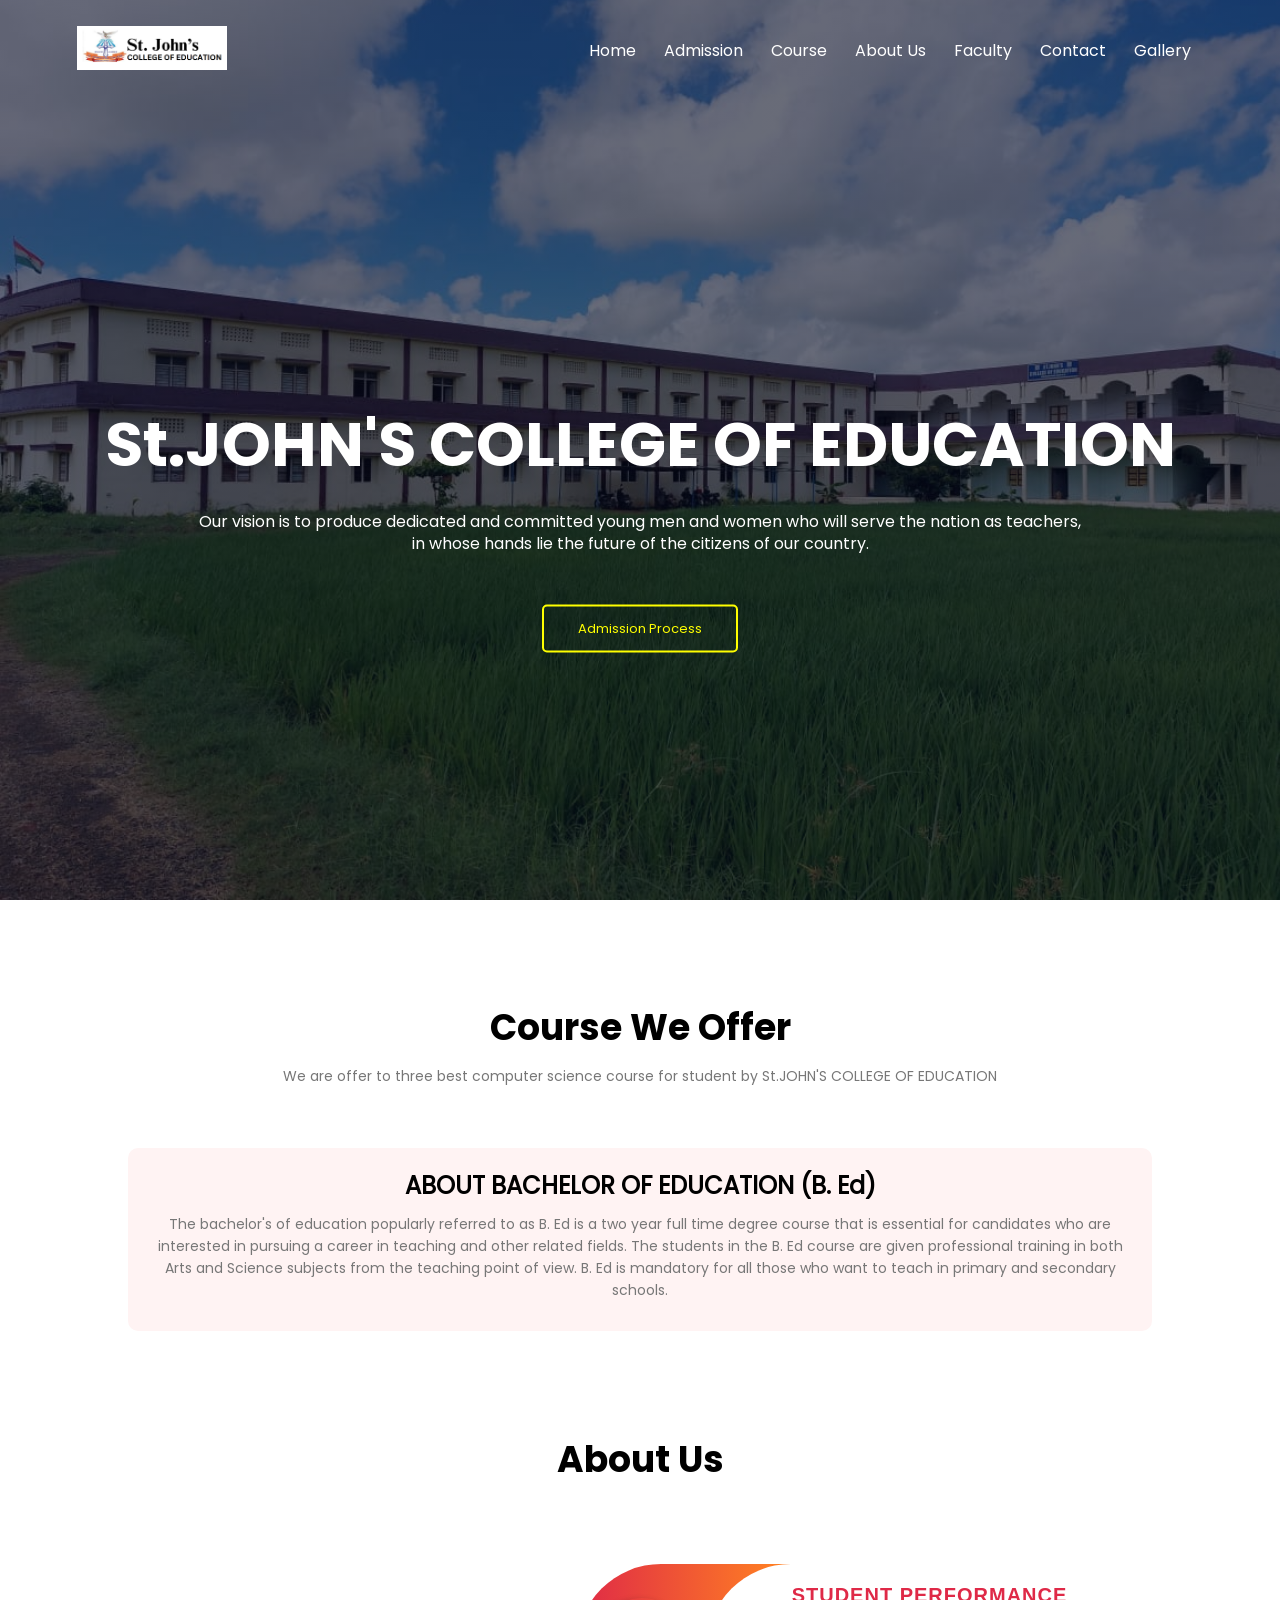
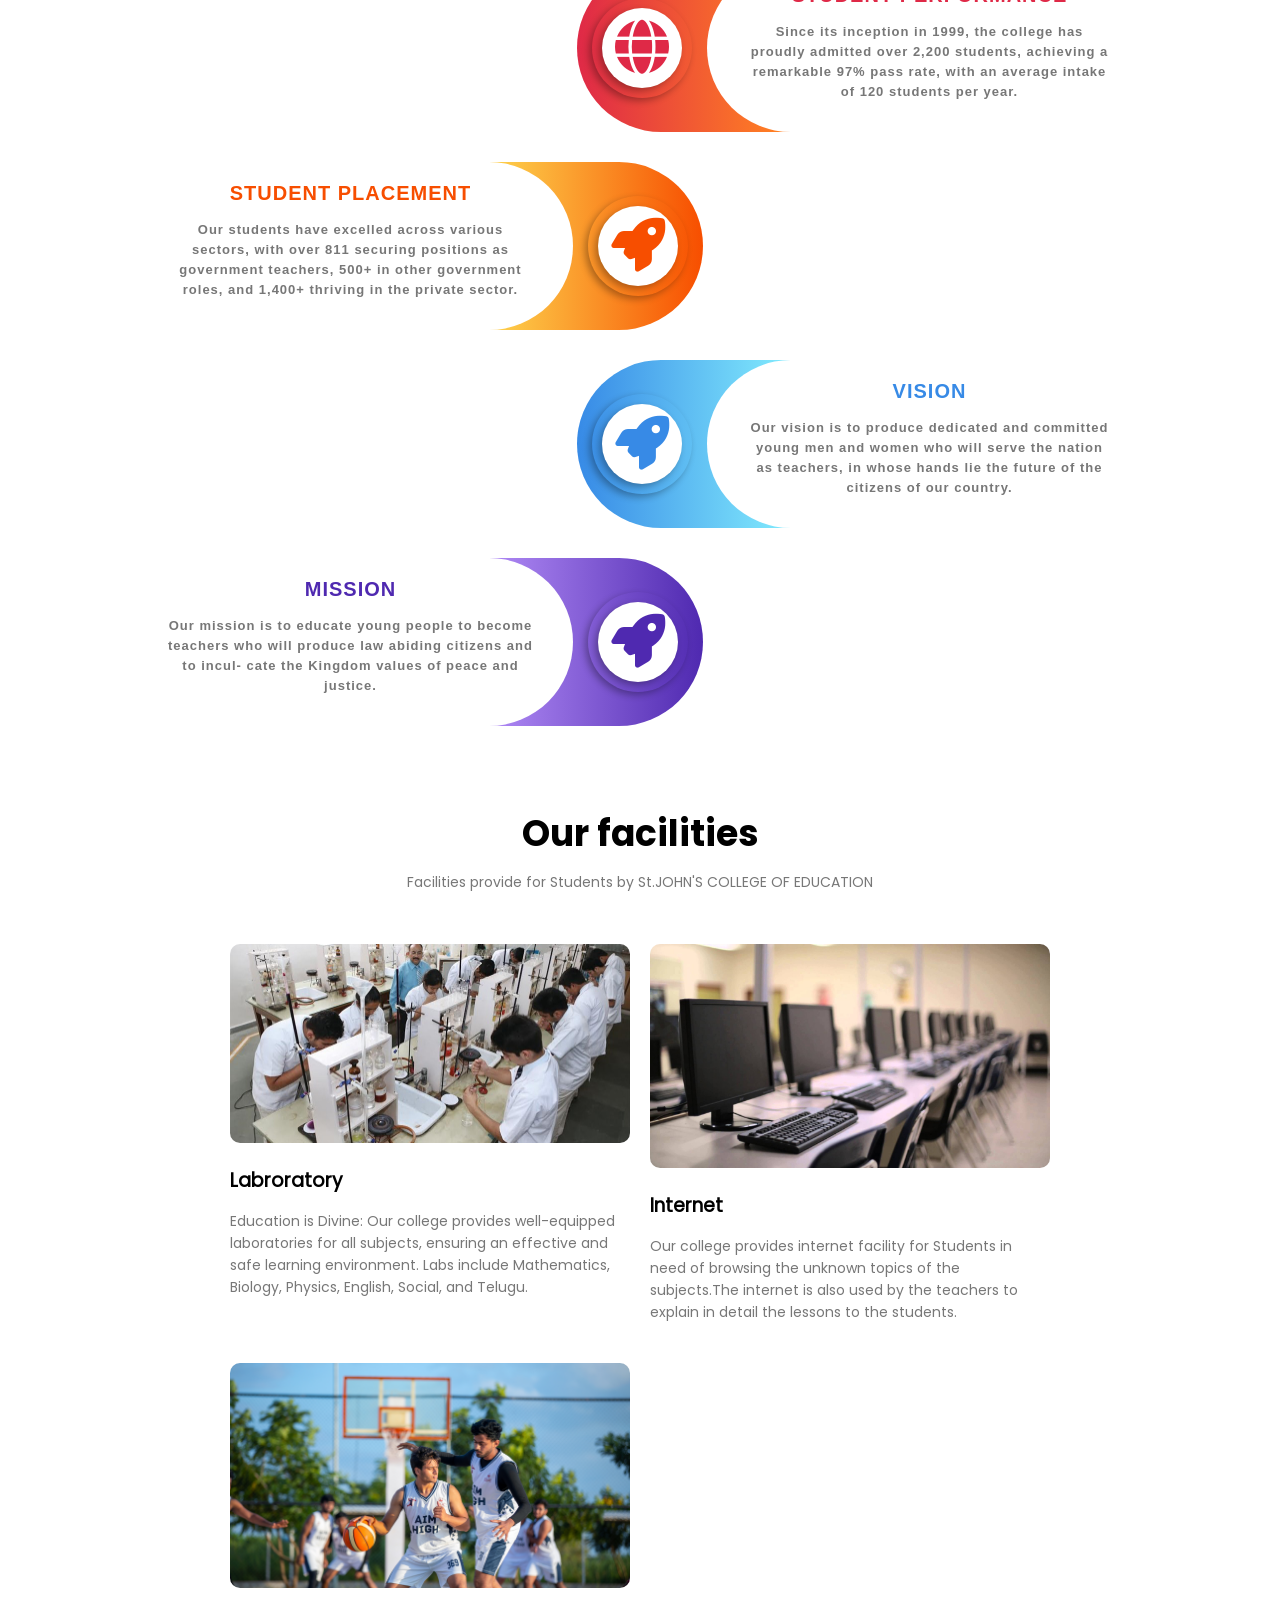
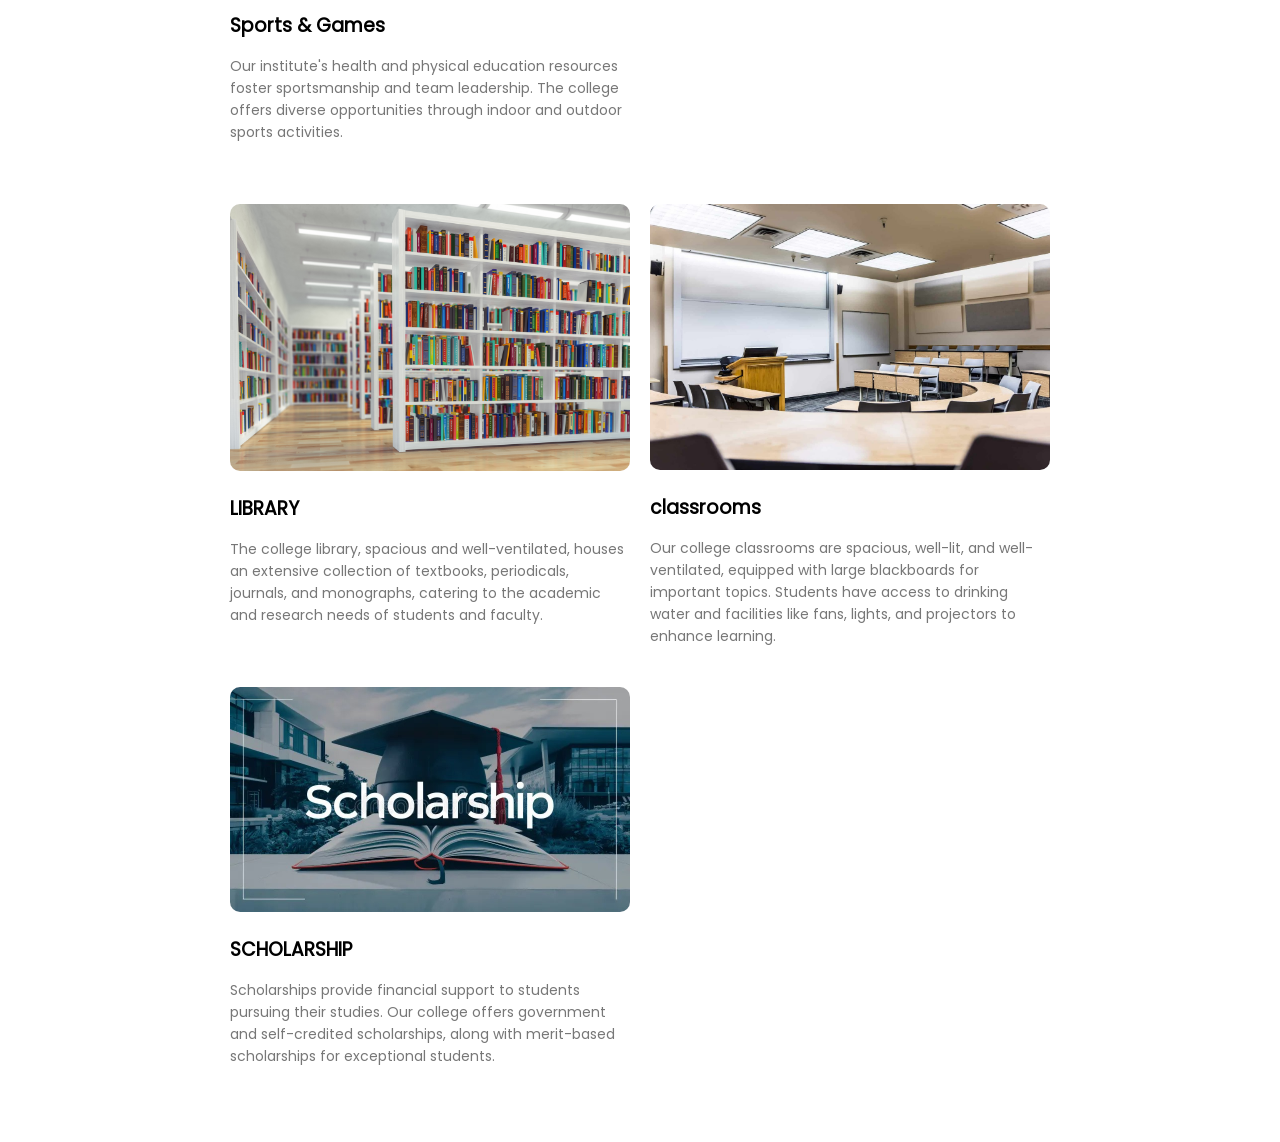
<file: index.html>
<!DOCTYPE html>
<html lang="en">
<head>
    
    <meta name="viewport"content="width=device-width, initial-scale=1.0, maximum-scale=1.0, user-scalable=0">
    <meta name="description" content="The Gokul Global University at Sidhpur provide one of the earliest form of technical studies, which has been vital in setting up the standard of brilliance.">
    <meta name="keywords" content="Gokul Global University,Collage">
    <meta name="author" content="Jaydipsinh Solanki">

    <title>St.JOHN'S COLLEGE OF EDUCATION</title>
    
    <link rel="stylesheet" href="css/main_style.css">
    <link rel="shortcut icon" href="image/Logo.png" type="image/svg+xml">
    <link rel="stylesheet" href="https://cdnjs.cloudflare.com/ajax/libs/font-awesome/6.0.0-beta3/css/all.min.css">
</head>
<body>
    
    <section class="header">
        <nav>
            <a href="index.html"><img src="image/Logo.png" id="logo-img"></a>

            <div class="nav-links" id="navLinks">

                <span class="icon" onclick="hidemenu()">&#10005;</span>
                <ul>
                    <li><a href="index.html">Home</a></li>
                    <li><a href="Admission_page.html">Admission</a></li>
                    <li><a href="index.html#course_call">Course</a></li>
                    <li><a href="index.html#about_us">About Us</a></li>
                    <li><a href="faculty_page.html">Faculty</a></li>
                    <li><a href="Contact_page.html">Contact</a></li>
                    <li><a href="gallery.html">Gallery</a></li>
                </ul>
            </div> 
            <span class="icon" onclick="showmenu()">&#9776;</span>
        </nav>
       
        <div class="text-box">
            <h1>St.JOHN'S COLLEGE OF EDUCATION</h1>
            <p>Our vision is to produce dedicated and committed young men and women who will serve the nation as teachers,<br>in whose hands lie the future of the citizens of our country.</p>
            
            <a href="Admission_page.html" class="hero-btn">Admission Process</a>
        </div>
    </section>

    <!--Course of Collage-->


    <section class="course" id="course_call">
        <h1>Course We Offer</h1>
        <p>We are offer to three best computer science course for student by St.JOHN'S COLLEGE OF EDUCATION</p>

        <div class="row1">

            <div class="course1">
                <h2>ABOUT BACHELOR OF EDUCATION (B. Ed)</h2>
                <p>The bachelor's of education popularly referred to as B. Ed is a two year full time degree course that is essential for candidates who are interested in pursuing a career in teaching and other related fields.
                   The students in the B. Ed course are given professional training in both Arts and Science subjects from the teaching point of view.
                   B. Ed is mandatory for all those who want to teach in primary and secondary schools. </p>
            </div>


        </div>

    </section>

    <!--Campus Section-->

    <section class="campus" id="about_us">
        <h1> About Us</h1>

    <div class="container">
        <div class="row">
            <div class="col-md-12">
                <div class="main-timeline">
                    <div class="timeline">
                        <a href="#" class="timeline-content">
                            <div class="timeline-icon">
                                <span><i class="fa fa-globe"></i></span>
                            </div>
                            <h3 class="title">Student Performance</h3>
                            <p class="description">
                                <span style="font-weight: bold; font-size-adjust: 50px;">Since its inception in 1999, the college has proudly admitted over 2,200 students, achieving a remarkable 97% pass rate, with an average intake of 120 students per year.</span>
                            </p>
                        </a>
                    </div>
                    <div class="timeline">
                        <a href="#" class="timeline-content">
                            <div class="timeline-icon">
                                <span><i class="fa fa-rocket"></i></span>
                            </div>
                            <h3 class="title">Student Placement</h3>
                            <p class="description">
                               <span style="font-weight: bold; font-size-adjust: 50px;">Our students have excelled across various sectors, with over 811 securing positions as government teachers, 500+ in other government roles, and 1,400+ thriving in the private sector.</span>
                            </p>
                        </a>
                    </div>
                    <div class="timeline">
                        <a href="#" class="timeline-content">
                            <div class="timeline-icon">
                                <span><i class="fa fa-rocket"></i></span>
                            </div>
                            <h3 class="title">Vision</h3>
                            <p class="description">
                                <span style="font-weight: bold; font-size-adjust: 50px;">Our vision is to produce dedicated and committed young men and women who will serve the nation as teachers, in whose hands lie the future of the citizens of our country.</span>

                            </p>
                        </a>
                    </div>
                    <div class="timeline">
                        <a href="#" class="timeline-content">
                            <div class="timeline-icon">
                                <span><i class="fa fa-rocket"></i></span>
                            </div>
                            <h3 class="title">Mission</h3>
                            <p class="description">
                                <span style="font-weight: bold; font-size-adjust: 50px;">Our mission is to educate young people to become teachers who will produce law abiding citizens and to incul- cate the Kingdom values of peace and justice.</span>

                            </p>
                        </a>
                    </div>
                    
                </div>
            </div>
        </div>
    </div>

    <!--Facilities Section-->

    <section class="facilities">
        <h1> Our facilities</h1>
        <p>Facilities provide for Students by St.JOHN'S COLLEGE OF EDUCATION</p>

        <div class="row">
            <div class="facilities-col">
                <img src="image/labroratory.jpg" alt="">
                <h3>Labroratory</h3>
                <p>Education is Divine: Our college provides well-equipped laboratories for all subjects, ensuring an effective and safe learning environment. Labs include Mathematics, Biology, Physics, English, Social, and Telugu.</p>
            </div>

            <div class="facilities-col">
                <img src="image/labs.jpg" alt="">
                <h3>Internet</h3>
                <p>Our college provides internet facility for Students in need of browsing the unknown topics of the subjects.The internet is also used by the teachers to explain in detail the lessons to the students.</p>
            </div>

            <div class="facilities-col">
                <img src="image/sports.png" alt="">
                <h3>Sports & Games</h3>
                <p>Our institute's health and physical education resources foster sportsmanship and team leadership. 
                 The college offers diverse opportunities through indoor and outdoor sports activities.</p>
            </div>
        </div>

        <div class="row">
            <div class="facilities-col">
                <img src="image/Library.jpg" alt="">
                <h3>LIBRARY</h3>
                <p>The college library, spacious and well-ventilated, houses an extensive collection of textbooks, periodicals, journals, and monographs, catering to the academic and research needs of students and faculty.</p>
            </div>

            <div class="facilities-col">
                <img src="image/classroom.jpg" alt="">
                <h3>classrooms</h3>
                <p>Our college classrooms are spacious, well-lit, and well-ventilated, equipped with large blackboards for important topics. Students have access to drinking water and facilities like fans, lights, and projectors to enhance learning.</p>
            </div>

            <div class="facilities-col">
                <img src="image/Scholarship1.jpg" alt="">
                <h3>SCHOLARSHIP</h3>
                <p>Scholarships provide financial support to students pursuing their studies. Our college offers government and self-credited scholarships, along with merit-based scholarships for exceptional students.</p>
            </div>

        </div>   
        </section>

        <!--Call To Action Section-->

        <section class="ctn">
            <h1> &nbsp; &nbsp;&nbsp;&nbsp;&nbsp;&nbsp;&nbsp;&nbsp;&nbsp;&nbsp;&nbsp;&nbsp;&nbsp;&nbsp;&nbsp;&nbsp; </h1>
        </section>

    <!--Javascript is Start-->
    <script src="javascript/main_script.js"></script>
</body>

    
    
</html>
</file>
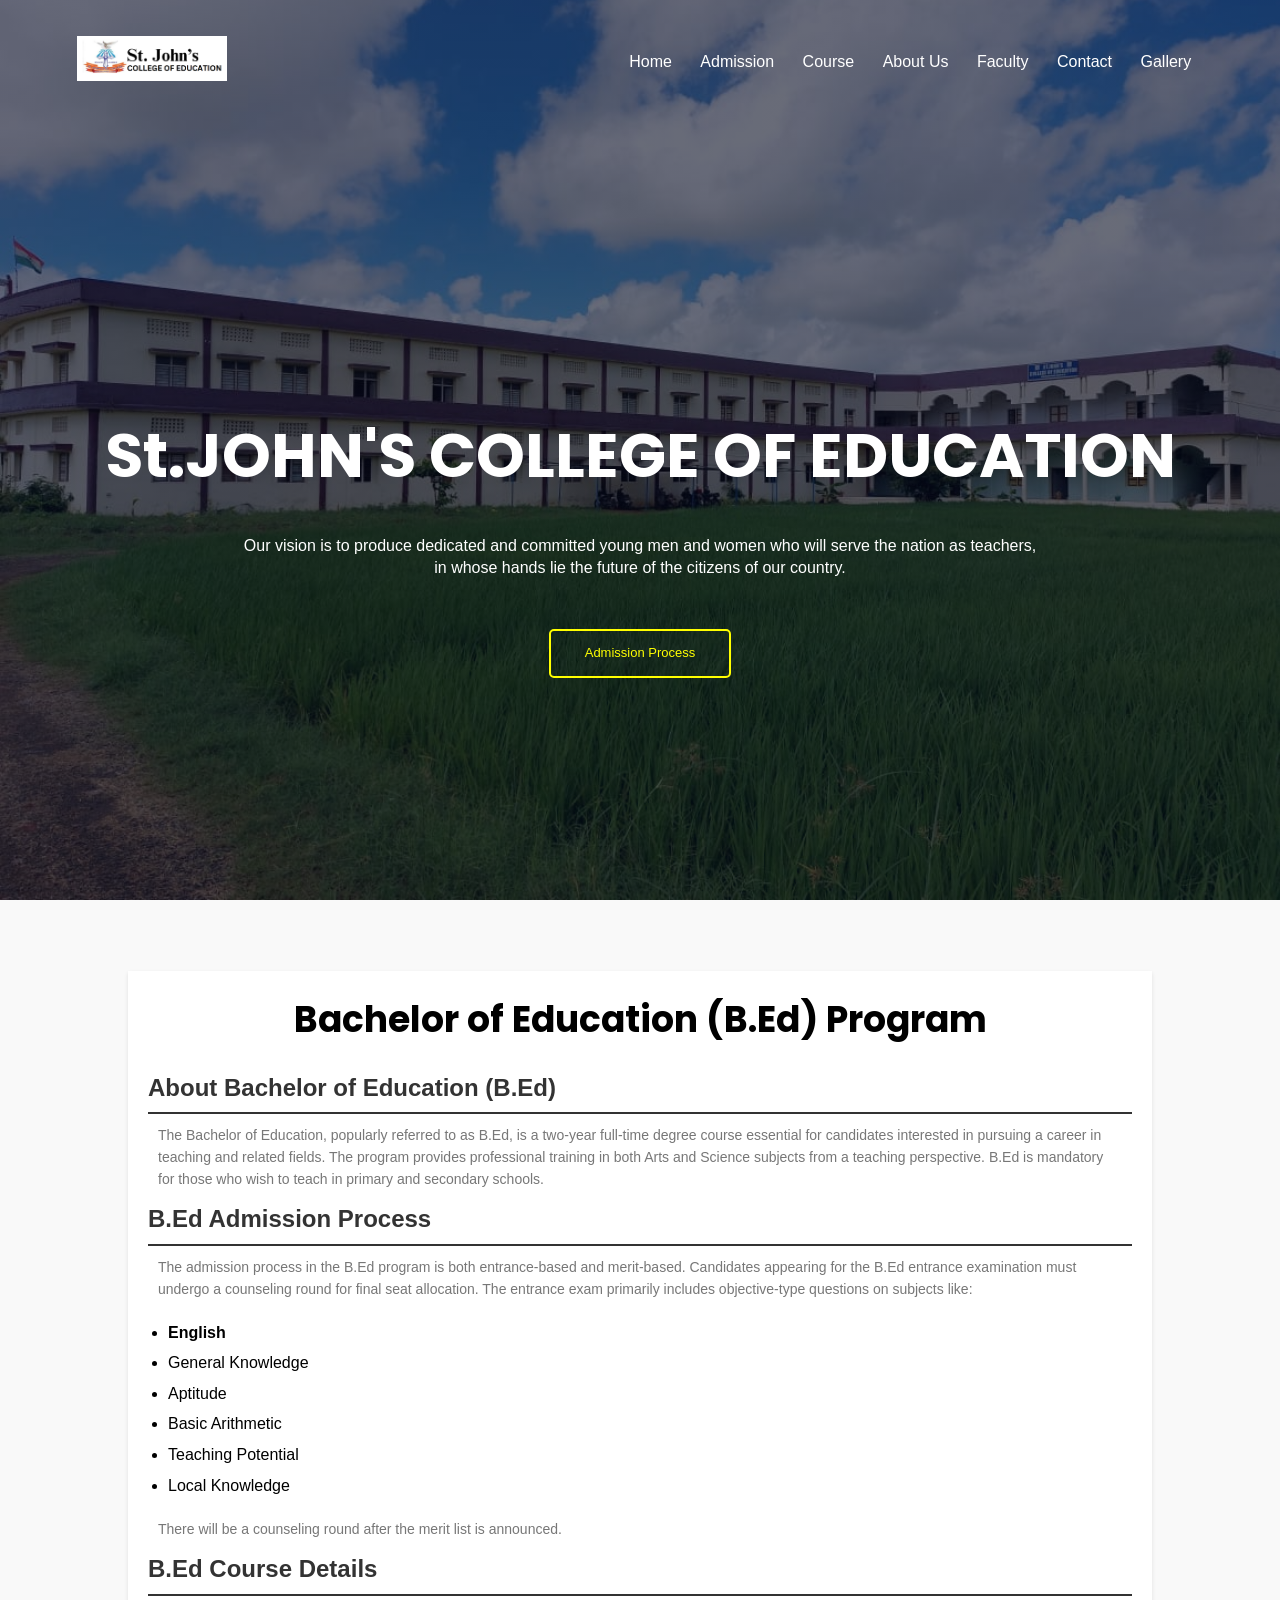
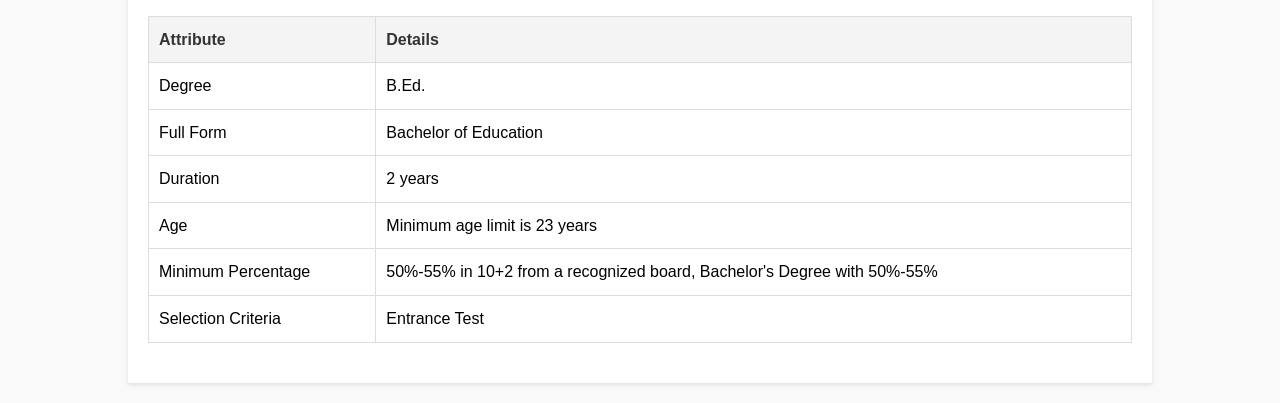
<file: Admission_page.html>
<!DOCTYPE html>
<html lang="en">
<head>
    
    <meta name="viewport"content="width=device-width, initial-scale=1.0, maximum-scale=1.0, user-scalable=0">
    <meta name="description" content="The Gokul Global University at Sidhpur provide one of the earliest form of technical studies, which has been vital in setting up the standard of brilliance.">
    <meta name="keywords" content="Gokul Global University,Collage">
    <meta name="author" content="Jaydipsinh Solanki">

    <title>St.JOHN'S COLLEGE OF EDUCATION</title>
    
    <link rel="stylesheet" href="css/main_style.css">
    <link rel="shortcut icon" href="image/Logo.png" type="image/svg+xml">
    <link rel="stylesheet" href="https://cdnjs.cloudflare.com/ajax/libs/font-awesome/6.0.0-beta3/css/all.min.css">
    <link rel="stylesheet" href="css/admstyle.css">

</head>
<body>
    
    <section class="header">
        <nav>
            <a href="index.html"><img src="image/Logo.png" id="logo-img"></a>

            <div class="nav-links" id="navLinks">

                <span class="icon" onclick="hidemenu()">&#10005;</span>
                <ul>
                    <li><a href="index.html">Home</a></li>
                    <li><a href="Admission_page.html">Admission</a></li>
                    <li><a href="index.html#course_call">Course</a></li>
                    <li><a href="index.html#about_us">About Us</a></li>
                    <li><a href="faculty_page.html">Faculty</a></li>
                    <li><a href="Contact_page.html">Contact</a></li>
                    <li><a href="gallery.html">Gallery</a></li>
                </ul>
            </div> 
            <span class="icon" onclick="showmenu()">&#9776;</span>
        </nav>
       
        <div class="text-box">
            <h1>St.JOHN'S COLLEGE OF EDUCATION</h1>
            <p>Our vision is to produce dedicated and committed young men and women who will serve the nation as teachers,<br>in whose hands lie the future of the citizens of our country.</p>
            
            <a href="Admission_page.html" class="hero-btn">Admission Process</a>
        </div>
    </section>



<br/><br/>
<div>

	<div class="container">
        <h1>Bachelor of Education (B.Ed) Program</h1>

        <h2>About Bachelor of Education (B.Ed)</h2>
        <p>
            The Bachelor of Education, popularly referred to as B.Ed, is a two-year full-time degree course essential for candidates
            interested in pursuing a career in teaching and related fields. The program provides professional training in both
            Arts and Science subjects from a teaching perspective. B.Ed is mandatory for those who wish to teach in primary
            and secondary schools.
        </p>

        <h2>B.Ed Admission Process</h2>
        <p>The admission process in the B.Ed program is both entrance-based and merit-based. Candidates appearing for the B.Ed entrance examination must undergo a counseling round for final seat allocation. The entrance exam primarily includes objective-type questions on subjects like:</p>
        <ul>
            <li><span class="highlight">English</span></li>
            <li>General Knowledge</li>
            <li>Aptitude</li>
            <li>Basic Arithmetic</li>
            <li>Teaching Potential</li>
            <li>Local Knowledge</li>
        </ul>
        <p>There will be a counseling round after the merit list is announced.</p>

        <h2>B.Ed Course Details</h2>
        <table>
            <thead>
                <tr>
                    <th>Attribute</th>
                    <th>Details</th>
                </tr>
            </thead>
            <tbody>
                <tr>
                    <td>Degree</td>
                    <td>B.Ed.</td>
                </tr>
                <tr>
                    <td>Full Form</td>
                    <td>Bachelor of Education</td>
                </tr>
                <tr>
                    <td>Duration</td>
                    <td>2 years</td>
                </tr>
                <tr>
                    <td>Age</td>
                    <td>Minimum age limit is 23 years</td>
                </tr>
                <tr>
                    <td>Minimum Percentage</td>
                    <td>50%-55% in 10+2 from a recognized board, Bachelor's Degree with 50%-55%</td>
                </tr>
                <tr>
                    <td>Selection Criteria</td>
                    <td>Entrance Test</td>
                </tr>
            </tbody>
        </table>
    </div>

</div>
 
</body>
<script src="javascript/main_script.js"></script>

</html>
</file>
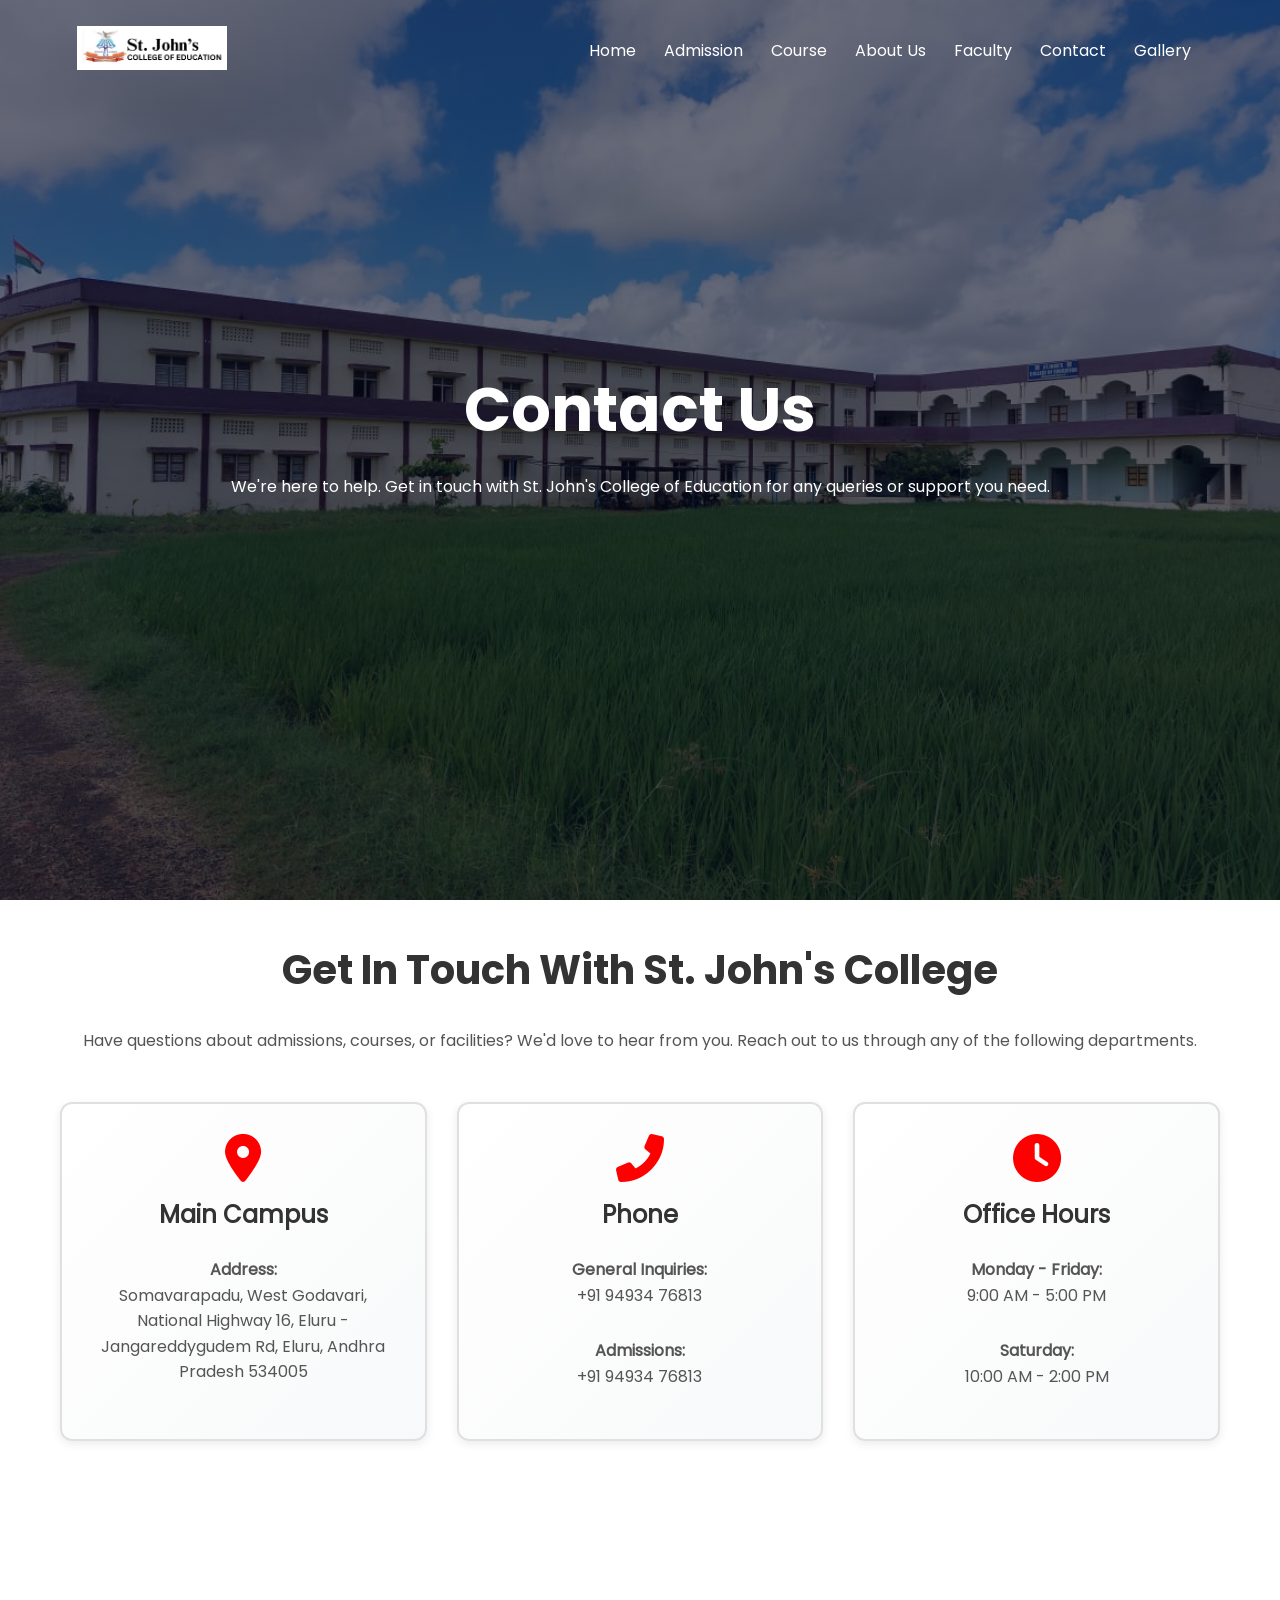
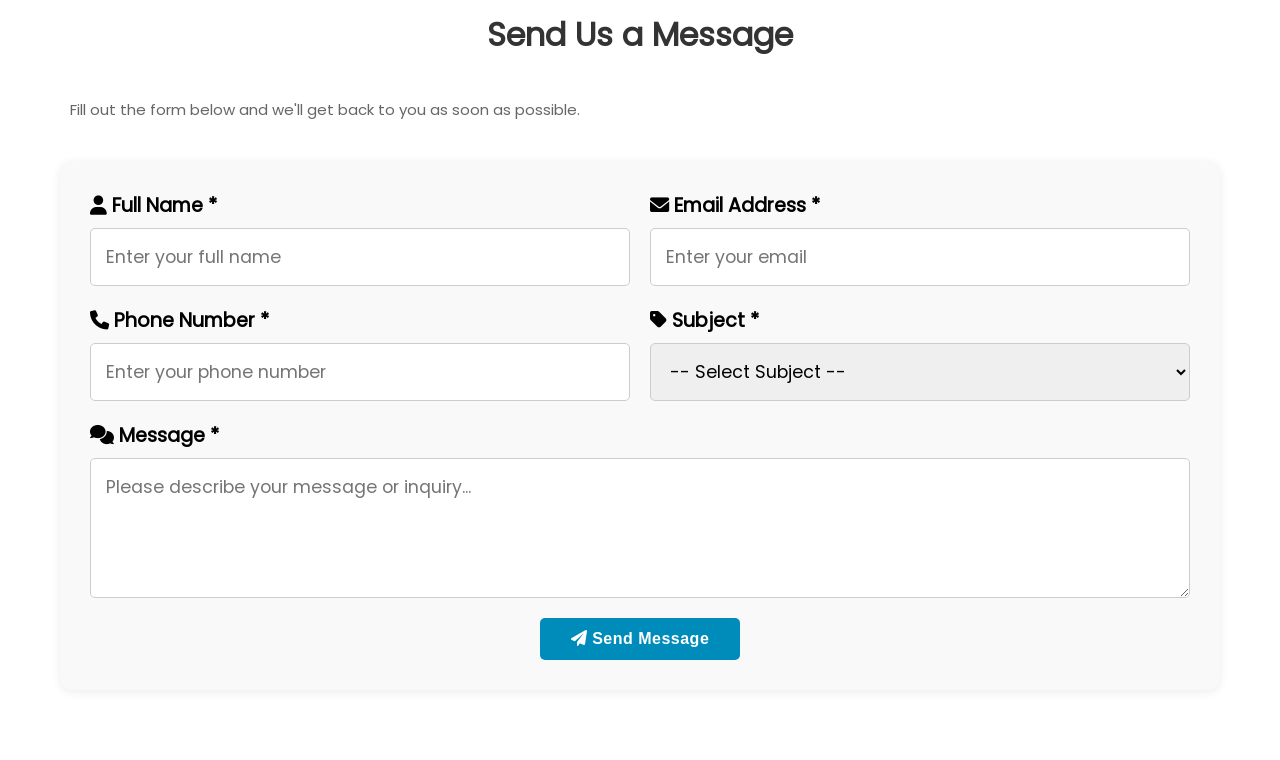
<file: Contact_page.html>
<!DOCTYPE html>
<html lang="en">
<head>
    <meta charset="UTF-8">
    <meta name="viewport" content="width=device-width, initial-scale=1.0, maximum-scale=1.0, user-scalable=0">
    <meta name="description" content="Contact St. John's College of Education for admissions, support, and general inquiries.">
    <meta name="keywords" content="St. Johns College, Education, Contact, Admission">
    <meta name="author" content="St. Johns College of Education">

    <title>Contact Us - St. John's College of Education</title>
    
    <link rel="stylesheet" href="css/main_style.css">
    <link rel="stylesheet" href="css/contact_style.css">
    <link rel="shortcut icon" href="image/Logo.png" type="image/svg+xml">
    <link rel="stylesheet" href="https://cdnjs.cloudflare.com/ajax/libs/font-awesome/6.0.0-beta3/css/all.min.css">
</head>
<body>
    <!-- Header Section with Navigation -->
    <section class="header">
        <nav>
            <a href="index.html"><img src="image/Logo.png" id="logo-img"></a>

            <div class="nav-links" id="navLinks">
                <span class="icon" onclick="hidemenu()">&#10005;</span>
                <ul>
                    <li><a href="index.html">Home</a></li>
                    <li><a href="Admission_page.html">Admission</a></li>
                    <li><a href="index.html#course_call">Course</a></li>
                    <li><a href="index.html#about_us">About Us</a></li>
                    <li><a href="faculty_page.html">Faculty</a></li>
                    <li><a href="Contact_page.html">Contact</a></li>
                    <li><a href="gallery.html">Gallery</a></li>
                </ul>
            </div> 
            <span class="icon" onclick="showmenu()">&#9776;</span>
        </nav>
       
        <div class="text-box">
            <h1>Contact Us</h1>
            <p>We're here to help. Get in touch with St. John's College of Education for any queries or support you need.</p>
        </div>
    </section>

    <!-- Contact Information Section -->
    <div class="container">
        <h1>Get In Touch With St. John's College</h1>
        <p style="text-align: center; margin-bottom: 40px; font-size: clamp(14px, 3vw, 16px); color: #555;">
            Have questions about admissions, courses, or facilities? We'd love to hear from you. Reach out to us through any of the following departments.
        </p>

        <!-- Contact Information Cards -->
        <section class="contact-cards-wrapper">
            <!-- Main Contact Card -->
            <div class="contact-card">
                <div class="card-icon">
                    <i class="fas fa-map-marker-alt"></i>
                </div>
                <h3>Main Campus</h3>
                <p><strong>Address:</strong><br>Somavarapadu, West Godavari, National Highway 16, Eluru - Jangareddygudem Rd, Eluru, Andhra Pradesh 534005</p>
            </div>

            <!-- Phone Card -->
            <div class="contact-card">
                <div class="card-icon">
                    <i class="fas fa-phone-alt"></i>
                </div>
                <h3>Phone</h3>
                <p><strong>General Inquiries:</strong><br>+91 94934 76813</p>
                <p><strong>Admissions:</strong><br>+91 94934 76813</p>
            </div>

            <!-- Email Card -->
            <!-- <div class="contact-card">
                <div class="card-icon">
                    <i class="fas fa-envelope"></i>
                </div>
                <h3>Email</h3>
                <p><strong>Admissions:</strong><br>admissions@sjce.edu.in</p>
                <p><strong>General:</strong><br>info@sjce.edu.in</p>
            </div> -->

            <!-- Hours Card -->
            <div class="contact-card">
                <div class="card-icon">
                    <i class="fas fa-clock"></i>
                </div>
                <h3>Office Hours</h3>
                <p><strong>Monday - Friday:</strong><br>9:00 AM - 5:00 PM</p>
                <p><strong>Saturday:</strong><br>10:00 AM - 2:00 PM</p>
            </div>
        </section>
    </div>

    <!-- Contact Form Section -->
    <br/><br/>
    <div class="container">
        <h2>Send Us a Message</h2>
        <p style="margin-bottom: 30px; font-size: clamp(13px, 3vw, 15px); color: #666;">
            Fill out the form below and we'll get back to you as soon as possible.
        </p>

        <section class="contact-form-wrapper">
            <form id="contactForm" onsubmit="return handleSubmit(event)">
                <div class="form-row">
                    <div class="form-group">
                        <label for="fullname"><i class="fas fa-user"></i> Full Name *</label>
                        <input type="text" id="fullname" class="form-input" placeholder="Enter your full name" required>
                    </div>
                    <div class="form-group">
                        <label for="email"><i class="fas fa-envelope"></i> Email Address *</label>
                        <input type="email" id="email" class="form-input" placeholder="Enter your email" required>
                    </div>
                </div>

                <div class="form-row">
                    <div class="form-group">
                        <label for="phone"><i class="fas fa-phone"></i> Phone Number *</label>
                        <input type="tel" id="phone" class="form-input" placeholder="Enter your phone number" pattern="[0-9\+\-\s\(\)]{10,}" required>
                    </div>
                    <div class="form-group">
                        <label for="subject"><i class="fas fa-tag"></i> Subject *</label>
                        <select id="subject" class="form-select" required>
                            <option value="">-- Select Subject --</option>
                            <option value="admission">Admission Inquiry</option>
                            <option value="course">Course Information</option>
                            <option value="scholarship">Scholarship</option>
                            <option value="facilities">Facilities & Campus</option>
                            <option value="placement">Placement & Career</option>
                            <option value="feedback">Feedback</option>
                            <option value="other">Other</option>
                        </select>
                    </div>
                </div>

                <div class="form-group full-width">
                    <label for="message"><i class="fas fa-comments"></i> Message *</label>
                    <textarea id="message" class="form-textarea" placeholder="Please describe your message or inquiry..." required></textarea>
                </div>

                <button type="submit" class="form-submit">
                    <i class="fas fa-paper-plane"></i> Send Message
                </button>
            </form>
        </section>
    </div>

    <!-- Success Popup -->
    <div class="popup" id="confirmation-popup">
        <h2>Message Sent Successfully! ✓</h2>
        <p>Thank you for reaching out to us. We'll get back to you soon.</p>
        <button class="close-btn" onclick="closePopup()">Close</button>
    </div>

    <!-- Mobile Menu Toggle Scripts -->
    <script>
        function showmenu() {
            const navLinks = document.getElementById("navLinks");
            navLinks.style.right = "0";
        }

        function hidemenu() {
            const navLinks = document.getElementById("navLinks");
            navLinks.style.right = "-200px";
        }

        // Contact Form Handling
        function showPopup() {
            const popup = document.getElementById('confirmation-popup');
            popup.style.display = 'block';
            setTimeout(() => {
                popup.style.display = 'none';
            }, 3000);
        }

        function closePopup() {
            const popup = document.getElementById('confirmation-popup');
            popup.style.display = 'none';
        }

        function handleSubmit(event) {
            event.preventDefault();
            
            const fullname = document.getElementById('fullname').value.trim();
            const email = document.getElementById('email').value.trim();
            const phone = document.getElementById('phone').value.trim();
            const subject = document.getElementById('subject').value;
            const message = document.getElementById('message').value.trim();
            
            if (!fullname || !email || !phone || !subject || !message) {
                alert('⚠️ Please fill in all required fields!');
                return false;
            }
            
            const emailRegex = /^[^\s@]+@[^\s@]+\.[^\s@]+$/;
            if (!emailRegex.test(email)) {
                alert('⚠️ Please enter a valid email address!');
                return false;
            }
            
            const phoneRegex = /^[\d\+\-\s\(\)]{10,}$/;
            if (!phoneRegex.test(phone)) {
                alert('⚠️ Please enter a valid phone number!');
                return false;
            }
            
            // Log form data for backend integration
            console.log({
                fullname: fullname,
                email: email,
                phone: phone,
                subject: subject,
                message: message,
                timestamp: new Date().toLocaleString()
            });
            
            document.getElementById('contactForm').reset();
            showPopup();
            
            return false;
        }
    </script>
    <script>
        function showmenu() {
            const navLinks = document.getElementById("navLinks");
            navLinks.style.right = "0";
        }
    
        function hidemenu() {
            const navLinks = document.getElementById("navLinks");
            navLinks.style.right = "-200px";
        }
    
        function showPopup() {
            const popup = document.getElementById('confirmation-popup');
            popup.style.display = 'block';
            setTimeout(() => {
                popup.style.display = 'none';
            }, 3000);
        }
    
        function closePopup() {
            const popup = document.getElementById('confirmation-popup');
            popup.style.display = 'none';
        }
    
        function handleSubmit(event) {
            event.preventDefault();
    
            const fullname = document.getElementById('fullname').value.trim();
            const email = document.getElementById('email').value.trim();
            const phone = document.getElementById('phone').value.trim();
            const subject = document.getElementById('subject').value;
            const message = document.getElementById('message').value.trim();
    
            if (!fullname || !email || !phone || !subject || !message) {
                alert('⚠️ Please fill in all required fields!');
                return false;
            }
    
            const emailRegex = /^[^\s@]+@[^\s@]+\.[^\s@]+$/;
            if (!emailRegex.test(email)) {
                alert('⚠️ Please enter a valid email address!');
                return false;
            }
    
            const phoneRegex = /^[\d\+\-\s\(\)]{10,}$/;
            if (!phoneRegex.test(phone)) {
                alert('⚠️ Please enter a valid phone number!');
                return false;
            }
    
            // Log data (for backend use later)
            console.log({
                fullname,
                email,
                phone,
                subject,
                message,
                timestamp: new Date().toLocaleString()
            });
    
            // CLEAN WhatsApp message (no emojis to avoid encoding issues)
            const whatsappMessage =
    `New Contact Form Submission
    
    Name: ${fullname}
    Email: ${email}
    Phone: ${phone}
    Subject: ${subject}
    
    Message:
    ${message}
    
    Submitted On: ${new Date().toLocaleString()}`;
    
            const whatsappURL = `https://wa.me/919493476813?text=${encodeURIComponent(whatsappMessage)}`;
    
            // Open WhatsApp instantly (faster UX)
            const win = window.open(whatsappURL, '_blank');
    
            // Reset form + popup after slight delay
            setTimeout(() => {
                document.getElementById('contactForm').reset();
                showPopup();
            }, 300);
    
            return false;
        }
</script>

</body>
</html>
</file>
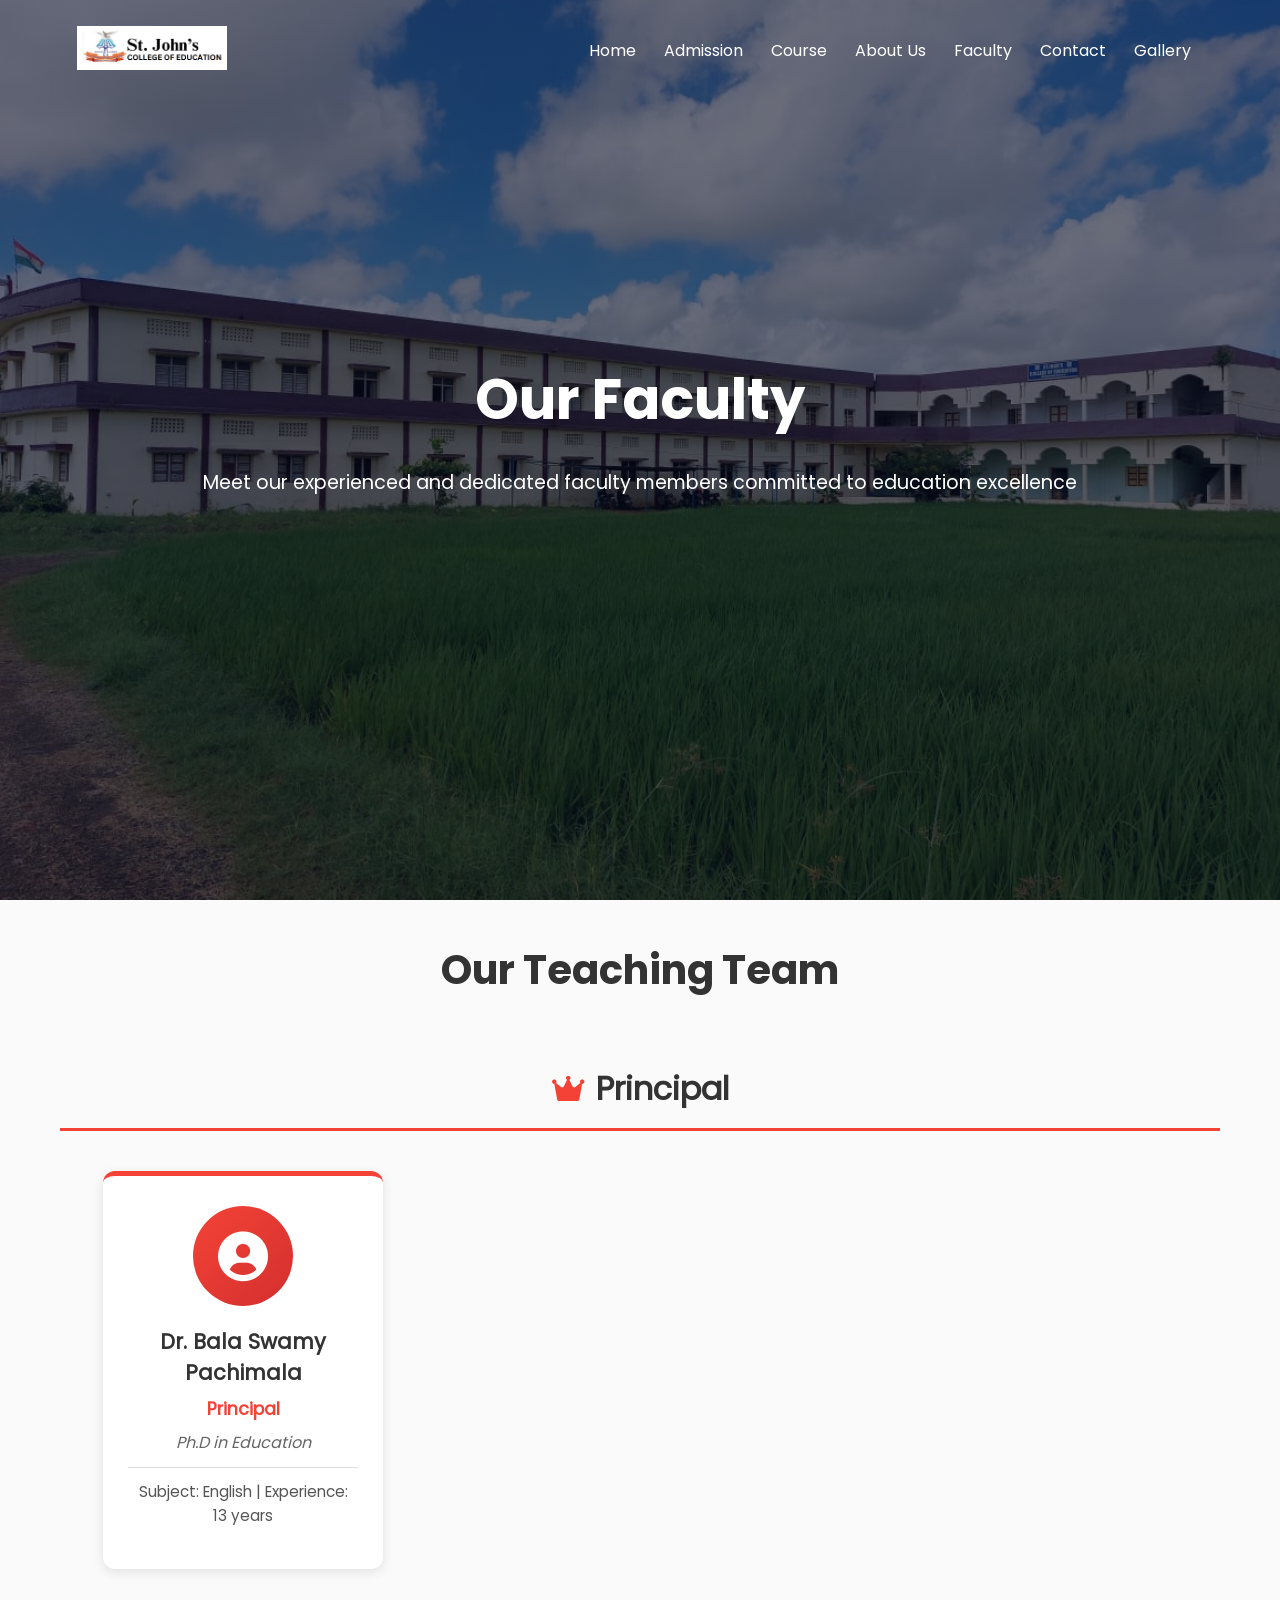
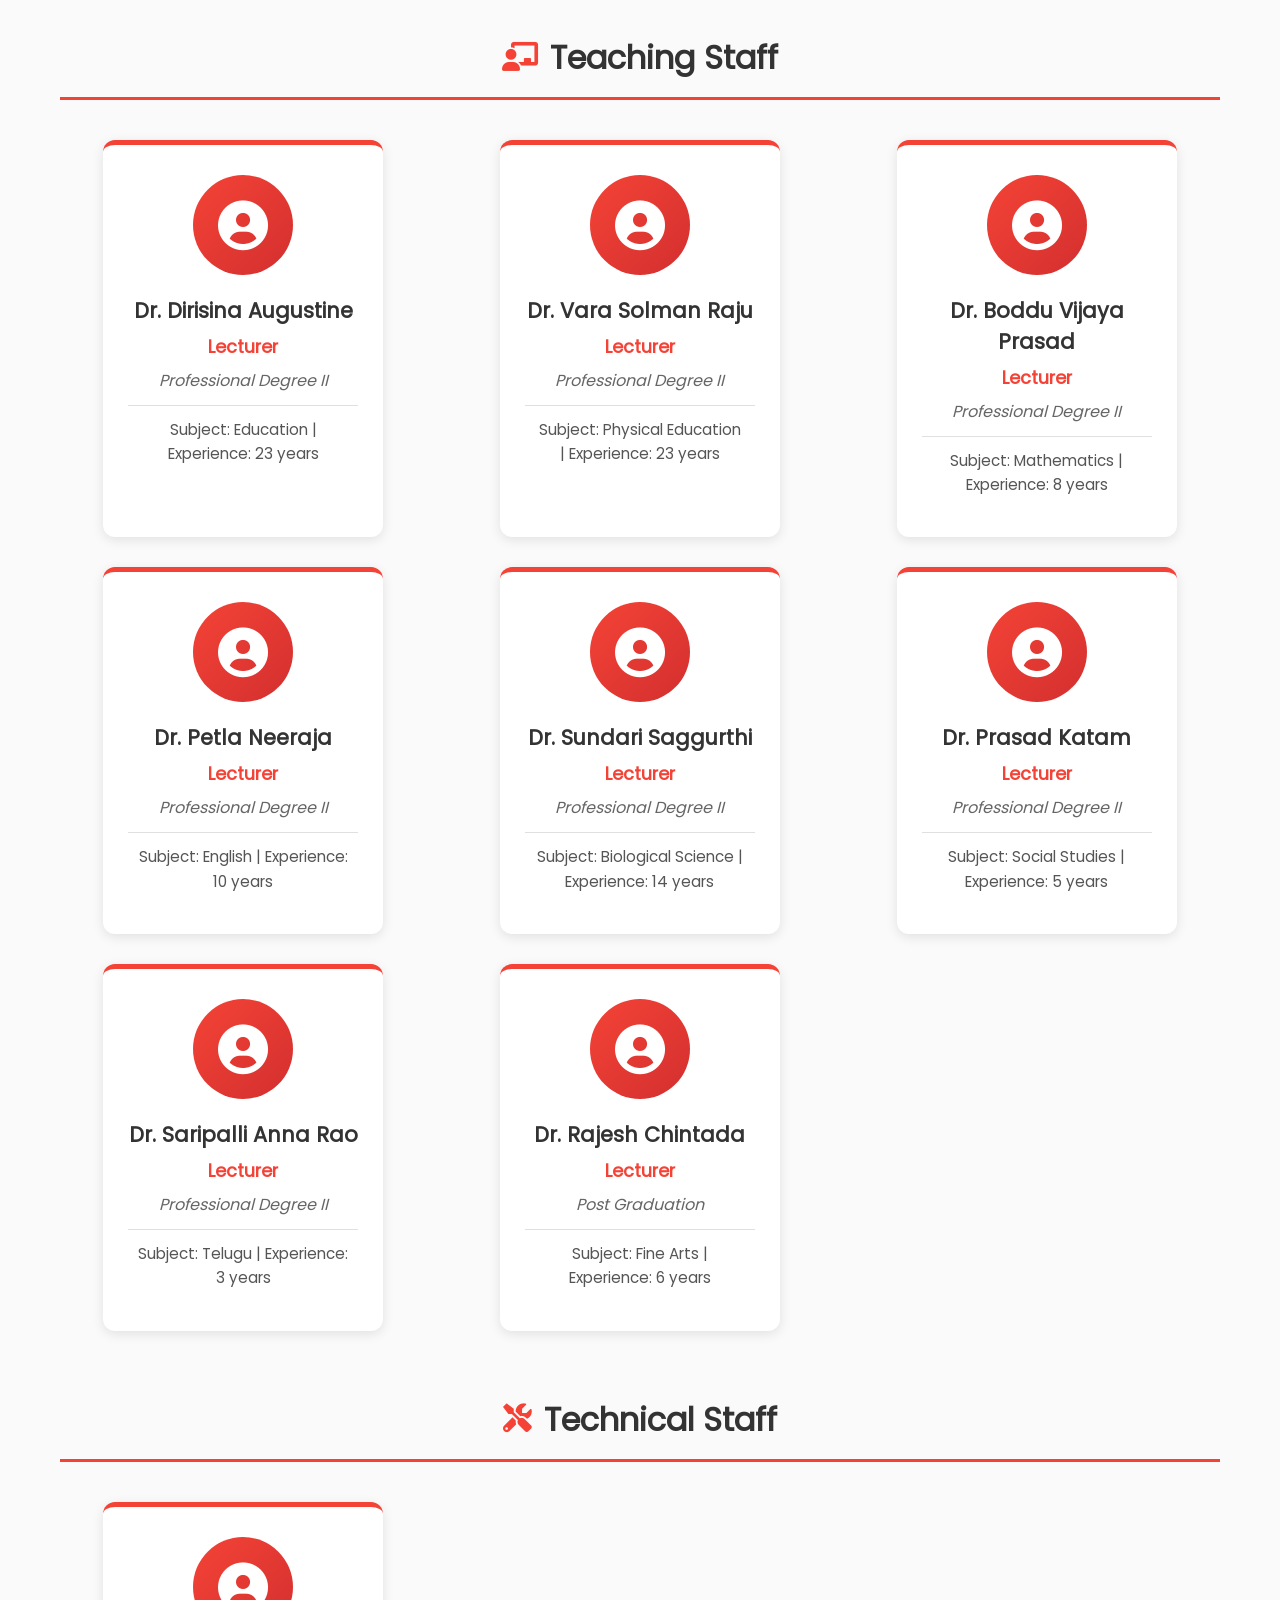
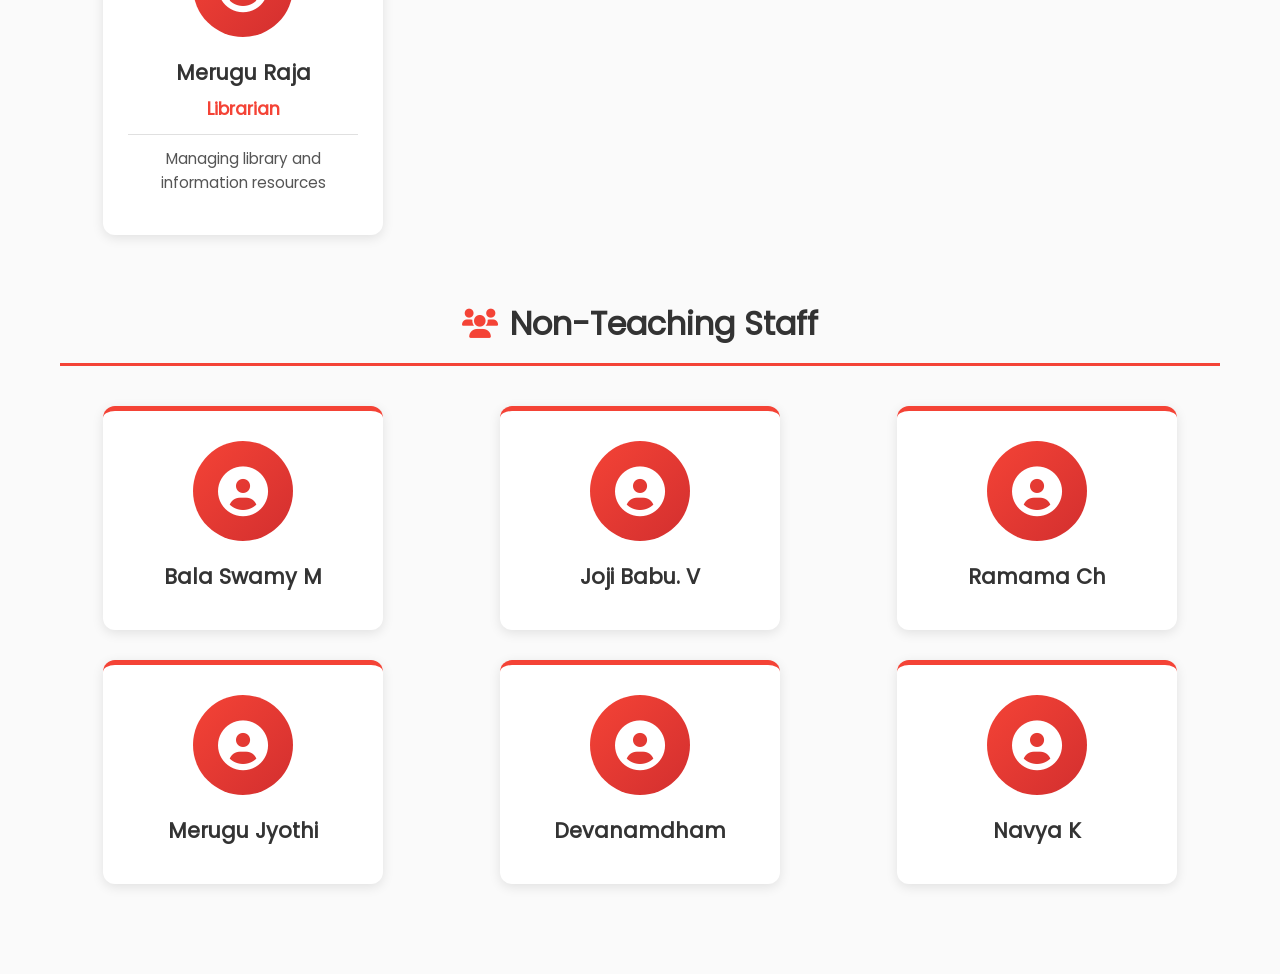
<file: faculty_page.html>
<!DOCTYPE html>
<html lang="en">
<head>
  <meta charset="UTF-8">
  <meta http-equiv="X-UA-Compatible" content="IE=edge">
  <meta name="viewport" content="width=device-width, initial-scale=1.0">
  <title>Faculty - St. John's College of Education</title>
  <link rel="shortcut icon" href="image/Logo.png" type="image/svg+xml">
  <link rel="stylesheet" href="css/main_style.css">
  <link rel="stylesheet" href="css/faculty_style.css">
  <link rel="stylesheet" href="https://cdnjs.cloudflare.com/ajax/libs/font-awesome/6.0.0-beta3/css/all.min.css">
</head>
<body>
  <!-- Header Section -->
  <section class="header">
    <nav>
        <a href="index.html"><img src="image/Logo.png" id="logo-img"></a>

        <div class="nav-links" id="navLinks">
            <span class="icon" onclick="hidemenu()">&#10005;</span>
            <ul>
                <li><a href="index.html">Home</a></li>
                <li><a href="Admission_page.html">Admission</a></li>
                <li><a href="index.html#course_call">Course</a></li>
                <li><a href="index.html#about_us">About Us</a></li>
                <li><a href="faculty_page.html">Faculty</a></li>
                <li><a href="Contact_page.html">Contact</a></li>
                <li><a href="gallery.html">Gallery</a></li>
            </ul>
        </div> 
        <span class="icon" onclick="showmenu()">&#9776;</span>
    </nav>
    
    <div class="text-box">
        <h1>Our Faculty</h1>
        <p>Meet our experienced and dedicated faculty members committed to education excellence</p>
    </div>
  </section>

  <!-- Faculty Section -->
  <div class="container">
    <h1 style="text-align: center; margin-bottom: 40px;">Our Teaching Team</h1>
    
    <!-- Principal Section -->
    <div class="faculty-section">
      <h2 class="section-title"><i class="fas fa-crown"></i> Principal</h2>
      <div class="faculty-grid">
        <div class="faculty-card">
            <div class="faculty-image">
              <i class="fas fa-user-circle"></i>
            </div>
            <h3>Dr. Bala Swamy Pachimala</h3>
            <div class="designation">Principal</div>
            <div class="qualification">Ph.D in Education</div>
            <p>Subject: English | Experience: 13 years</p>
        </div>
      </div>
    </div>

    <!-- Teaching Staff Section -->
    <div class="faculty-section">
      <h2 class="section-title"><i class="fas fa-chalkboard-user"></i> Teaching Staff</h2>
      <div class="faculty-grid">
        <div class="faculty-card">
            <div class="faculty-image">
              <i class="fas fa-user-circle"></i>
            </div>
            <h3>Dr. Dirisina Augustine</h3>
            <div class="designation">Lecturer</div>
            <div class="qualification">Professional Degree II</div>
            <p>Subject: Education | Experience: 23 years</p>
        </div>

        <div class="faculty-card">
            <div class="faculty-image">
              <i class="fas fa-user-circle"></i>
            </div>
            <h3>Dr. Vara Solman Raju</h3>
            <div class="designation">Lecturer</div>
            <div class="qualification">Professional Degree II</div>
            <p>Subject: Physical Education | Experience: 23 years</p>
        </div>

        <div class="faculty-card">
            <div class="faculty-image">
              <i class="fas fa-user-circle"></i>
            </div>
            <h3>Dr. Boddu Vijaya Prasad</h3>
            <div class="designation">Lecturer</div>
            <div class="qualification">Professional Degree II</div>
            <p>Subject: Mathematics | Experience: 8 years</p>
        </div>

        <div class="faculty-card">
            <div class="faculty-image">
              <i class="fas fa-user-circle"></i>
            </div>
            <h3>Dr. Petla Neeraja</h3>
            <div class="designation">Lecturer</div>
            <div class="qualification">Professional Degree II</div>
            <p>Subject: English | Experience: 10 years</p>
        </div>

        <div class="faculty-card">
            <div class="faculty-image">
              <i class="fas fa-user-circle"></i>
            </div>
            <h3>Dr. Sundari Saggurthi</h3>
            <div class="designation">Lecturer</div>
            <div class="qualification">Professional Degree II</div>
            <p>Subject: Biological Science | Experience: 14 years</p>
        </div>

        <div class="faculty-card">
            <div class="faculty-image">
              <i class="fas fa-user-circle"></i>
            </div>
            <h3>Dr. Prasad Katam</h3>
            <div class="designation">Lecturer</div>
            <div class="qualification">Professional Degree II</div>
            <p>Subject: Social Studies | Experience: 5 years</p>
        </div>

        <div class="faculty-card">
            <div class="faculty-image">
              <i class="fas fa-user-circle"></i>
            </div>
            <h3>Dr. Saripalli Anna Rao</h3>
            <div class="designation">Lecturer</div>
            <div class="qualification">Professional Degree II</div>
            <p>Subject: Telugu | Experience: 3 years</p>
        </div>

        <div class="faculty-card">
            <div class="faculty-image">
              <i class="fas fa-user-circle"></i>
            </div>
            <h3>Dr. Rajesh Chintada</h3>
            <div class="designation">Lecturer</div>
            <div class="qualification">Post Graduation</div>
            <p>Subject: Fine Arts | Experience: 6 years</p>
        </div>
      </div>
    </div>

    <!-- Technical Staff Section -->
    <div class="faculty-section">
      <h2 class="section-title"><i class="fas fa-tools"></i> Technical Staff</h2>
      <div class="faculty-grid">
        <div class="faculty-card">
            <div class="faculty-image">
              <i class="fas fa-user-circle"></i>
            </div>
            <h3>Merugu Raja</h3>
            <div class="designation">Librarian</div>
            <p>Managing library and information resources</p>
        </div>
      </div>
    </div>

    <!-- Non-Teaching Staff Section -->
    <div class="faculty-section">
      <h2 class="section-title"><i class="fas fa-users"></i> Non-Teaching Staff</h2>
      <div class="faculty-grid">
        <div class="faculty-card">
            <div class="faculty-image">
              <i class="fas fa-user-circle"></i>
            </div>
            <h3>Bala Swamy M</h3>
        </div>

        <div class="faculty-card">
            <div class="faculty-image">
              <i class="fas fa-user-circle"></i>
            </div>
            <h3>Joji Babu. V</h3>
        </div>

        <div class="faculty-card">
            <div class="faculty-image">
              <i class="fas fa-user-circle"></i>
            </div>
            <h3>Ramama Ch</h3>
        </div>

        <div class="faculty-card">
            <div class="faculty-image">
              <i class="fas fa-user-circle"></i>
            </div>
            <h3>Merugu Jyothi</h3>
        </div>

        <div class="faculty-card">
            <div class="faculty-image">
              <i class="fas fa-user-circle"></i>
            </div>
            <h3>Devanamdham</h3>
        </div>

        <div class="faculty-card">
            <div class="faculty-image">
              <i class="fas fa-user-circle"></i>
            </div>
            <h3>Navya K</h3>
        </div>
      </div>
    </div>
  </div>

  <!-- Scripts -->
  <script>
    function showmenu() {
      document.getElementById("navLinks").style.right = "0";
    }

    function hidemenu() {
      document.getElementById("navLinks").style.right = "-200px";
    }
  </script>
</body>
</html>
<script>
  var navLinks= document.getElementById("navLinks");

function showmenu(){
    navLinks.style.right="0";
}   
function hidemenu(){
    navLinks.style.right="-200px";
}
function sendmail(){
		Email.send({}).then(
	message => alert("Thanks you- Team GGU")
);
}
</script>
<script src=" https://smtpjs.com/v3/smtp.js"></script>
<script src="javascript/main_script.js"></script>
</html>
</file>
<file: css/main_style.css>
/* Cascading Style Sheets */

*{
    margin: 0;
    padding: 0;
    box-sizing: border-box;
    /* border: 1px solid yellow; */
}

@font-face {
    font-family: myFirstFont;
    src: url(../Poppins/Poppins-Regular.ttf);
}
    @font-face {
    font-family: bold;
    src: url(../Poppins/Poppins-Bold.ttf);
}

@font-face {
    font-family: secound;
    src: url(../Poppins/Poppins-Bold.ttf);
}

h1{
    font-family: bold;
}

body{
    font-family: myFirstFont,Verdana, Geneva, Tahoma, sans-serif;
    cursor:default;
}

    /* Website Scrollerbar */
    body::-webkit-scrollbar {
        width: 5px !important;
        height: 5px !important;
    }
    body::-webkit-scrollbar-track {
        background: #3838387c !important;
    }
    body::-webkit-scrollbar-thumb {
        background-color: #e0120ba4 !important;
        border: 1px solid #ff020279 !important;
        border-radius: 1px !important;
    }

.header{
    min-height: 100vh;
    width: 100%;
    background-image: linear-gradient(rgba(4,9,30,0.6),rgba(4,9,30,0.6)),url(../image/background.jpg);
    background-position: center;
    background-size: cover;
    position: relative;
}
nav{
    display: flex;
    padding: 2% 6%;
    justify-content: space-between;
    align-items: center;
    flex-wrap: wrap;
}
nav img{
    width: 150px;
    height: auto;
}
.nav-links{
    flex: 1;
    text-align: right;
    
}
.nav-links ul li{
    list-style: none;
    display: inline-block;
    padding: 8px 12px;
    position: relative;
    
}
.nav-links a{
    color: #fff;
    text-decoration: none;
    font-size: 16px;
    
}
.nav-links ul li::after{
    content: '';
    width: 0%;
    height: 2px;
    background: #ff0000;
    display: block;
    margin: auto;
    transition: 0.5s;
    
}
.nav-links ul li:hover::after{
    width: 100%;
    
}
.text-box{
    width: 90%;
    color: #fff;
    position:absolute;
    top: 30%;
    left: 50%;
    transform: translate(-50%,50%);
    text-align: center;
}
.text-box h1{
    font-size: clamp(1.8rem, 6vw, 62px);
    font-weight: bold;

}
.text-box p{
    margin: 10px 0 40px;
    font-size: clamp(12px, 3vw, 16px);
    color: #fff;
    
}
.hero-btn{
    display: inline-block;
    text-decoration: none;
    color: yellow;
    border: 2px solid yellow;
    padding: 12px 34px;
    font-size: 13px;
    background: transparent;
    position: relative;
    cursor: pointer;
    border-radius: 5px;
}
.hero-btn:hover{
    color: black;
    border: 2px solid yellow;
    background:yellow;
    transition: 0.5s;
}

.icon{
    display:none;
}

/* Course */

 .course{
    width: 80%;
    margin: auto;
    text-align: center;
    padding-top: 100px;
}
h1{
    font-size: clamp(28px, 8vw, 36px);
    font-weight: 300;
}
p{
    color:#777;
    font-size: 14px;
    font-weight: 300;
    line-height: 22px;
    padding: 10px;
}
.row1{
    margin-top: 5%;
    /* display: flex; */
    /* justify-content: space-between; */

}
.row{
    margin-top: 5%;
    display: grid;
    grid-template-columns: repeat(auto-fit, minmax(280px, 1fr));
    gap: 20px;
}
.course1{
    flex-basis: auto;
    border-radius: 10px;
    margin-bottom:5%;
    padding: 20px 12px;
    box-sizing: border-box;
    transition: 0.5s;    
    background: #fff3f3;
}
/* .course-col{
    flex-basis: 31%;
    background: #fff3f3;
    border-radius: 10px;
    margin-bottom:5%;
    padding: 20px 12px;
    box-sizing: border-box;
    transition: 0.5s;
} */
h3{
    text-align: center;
    font-weight: 600;
    margin: 10px 0px;
}
.course1:hover{
    box-shadow: 10px 10px 24px 0px rgba(0,0,0,0.4);
}


    /*Campus*/

.campus{
    width: 80%;
    margin: auto;
    text-align: center;
    padding-top: 50px;
}
.campus-col{
    flex-basis: auto;
    border-radius: 10px;
    margin-bottom: 30px;
    position: relative;
    overflow: hidden;
}
.campus-col img{
    width: 100%;
    display: block;
}
.layer{
    background: transparent;
    height: 100%;
    width: 100%;
    position: absolute;
    top: 0%;
    left: 0%;
    transition: 0.5s;
}

.layer:hover{
    background: rgba(0, 245, 253, 0.534);

    /* rgba(253, 0, 0, 0.7); */
}

.layer h3{
    width: 100%;
    font-weight: 500;
    color: #fff;
    font-size: 26px;
    bottom: 0%;
    left: 50%;
    transform: translate(-50%);
    position: absolute;
    opacity: 0;
    transition: 0.5s;
}

.layer:hover h3{
    opacity: 1;
    bottom: 49%;
}

/* Facilities */

.facilities{
    width: 80%;
    margin: auto;
    text-align: center;
    padding-top: 50px;
}

.facilities-col{
    flex-basis: auto;
    border-radius: 10px;
    margin-bottom: 5%;
    text-align: left;
}
.facilities-col img{
    width: 100%;
    border-radius: 10px;
    transition: 0.5s;
}
.facilities-col p{
    padding: 0%;
}

.facilities-col h3{
    margin-top: 16px;
    margin-bottom: 15px;
    text-align: left;
}

.facilities-col img:hover{
    box-shadow: 3.5px 5px 15px 10px rgba(0, 0, 0, 0.308);
}

/* Call To Action */

/* Footer */

.footer{
    width: 100%;
    text-align: center;
    padding: 30px 0;
    margin-top: -50px;
}

.footer h4{
    margin-bottom: 25px;
    margin-top: 20px;
    font-weight: 600;
} 


/* Media query for responsive */

@media (max-width: 768px) {

    *{
        overflow-x: hidden;
        margin: 0;
        padding: 0;
    
    }
    #logo-img{
        padding: 10px;
        width: 100px; /* Adjust the width as needed */
        height: auto; /* Keeps the aspect ratio */
    }
    .text-box h1{
       font-size: clamp(1.5rem, 5vw, 2.2rem);
       font-weight: bold;
    }
    .text-box p{
        font-size: clamp(11px, 3vw, 14px);
    }
    .nav-links ul li{
        display: block;
    }
    .nav-links{
        position: absolute;
        background: #f44336;
        height: 100vh;
        width: 200px;
        top: 0%;
        right: -200px;
        text-align: left;
        z-index: 2;
        transition: 1s;
    }
    .icon{
        display: block;
        color: #fff;
        margin: 10px;
        font-size: 25px;
        cursor: pointer;
    }
    .nav-links ul{
        padding: 30px;
    }

    /*Course in Media query*/
   
    .course-col{
        margin: 10px 10px;
    }
    .row{
        grid-template-columns: 1fr;
    }   
    .course-col:hover{
        box-shadow: 3px 3px 0.5px 0.5px rgba(0, 0, 0, 0.486);
    }
        /* Facilities */
    .facilities-col img:hover{
        box-shadow:none;
    }

    /* Call To Action in Media query*/
    .ctn h1{
        font-size: 24px;
    }
}

@media (max-width: 480px) {
    nav {
        padding: 2% 3%;
    }

    nav img {
        width: 80px;
    }

    .text-box h1{
        font-size: clamp(1.2rem, 4vw, 1.8rem);
    }
    .text-box p{
        font-size: clamp(10px, 2.5vw, 12px);
    }

    .course {
        width: 95%;
        padding-top: 50px;
    }

    .campus {
        width: 95%;
    }

    .facilities {
        width: 95%;
    }

    h3 {
        font-size: clamp(1rem, 4vw, 1.2rem);
    }

    p {
        font-size: clamp(12px, 3vw, 14px);
    }

    .row {
        grid-template-columns: 1fr;
        gap: 15px;
    }
}

/* Media query is Close*/

.main-timeline {
    font-family: 'Poppins', sans-serif; 
    padding: 25px 0;
}
/* .main-timeline:after {
    content: '';
    display: block;
    clear: both;
}
.main-timeline:before {
    content: '';
    background: linear-gradient(to right, #777 50%, #999 65%);
    height: 100%;
    width: 25px;
    transform: translateX(-50%);
    position: absolute;
    left: 50%;
    top: 0;
} */
.main-timeline .timeline {
    width: calc(50% + 63px);
    margin: 0 0 30px;
    float: right;
    position: relative;
}
.main-timeline .timeline-content {
    color: #666;
    background: linear-gradient(to left, #FF7F23 65%, #DF2947);
    text-align: center;
    min-height: 120px;
    padding: 20px 30px 20px 160px;
    border-radius: 100px;
    display: block; 
    position: relative;
    z-index: 1;
    text-decoration: none;
}
/* .main-timeline .timeline-content:hover {
    text-decoration: underline;
} */
.main-timeline .timeline-content:before {
    content: '';
    background: #fff;
    border-radius: 100px 0 0 100px;
    position: absolute;
    left: 130px;
    top: 0;
    bottom: 0;
    right: 0;
    z-index: -1;
}
.main-timeline .timeline-icon {
    color: #DF2947;
    font-size: 45px;
    line-height: 100px;
    width: 100px;
    height: 100px;
    border-radius: 50%;
    box-shadow: -3px 3px 7px rgba(0, 0, 0, 0.3);
    transform: translateY(-50%);
    position: absolute;
    left: 15px;
    top: 50%;
}
.main-timeline .timeline-icon span i {
    display: block;
    font-size: 54px; /* Adjust the size if needed */
    margin-top: 22px;
}
.main-timeline .timeline-icon:before {
    content: '';
    background-color: #fff;
    border-radius: inherit;
    box-shadow: inherit;
    position: absolute;
    left: 10px;
    top: 10px;
    bottom: 10px;
    right: 10px;
    z-index: -1;
}
.main-timeline .title {
    color: #DF2947;
    font-size: 20px;
    font-weight: 600;
    letter-spacing: 1px;
    text-transform: uppercase;
    margin: 0 0 5px;
}
.main-timeline .description {
    font-size: 13px;
    letter-spacing: 1px;
    line-height: 20px;
    margin: 0;
}
.main-timeline .timeline:nth-child(even) {
    float: left;
}
.main-timeline .timeline:nth-child(even) .timeline-content {
    padding: 20px 160px 20px 30px;
}
.main-timeline .timeline:nth-child(even) .timeline-content:before {
    border-radius: 0 100px 100px 0;
    left: 0;
    right: 130px;
}
.main-timeline .timeline:nth-child(even) .timeline-icon {
    left: auto;
    right: 15px;
}
.main-timeline .timeline:nth-child(4n+2) .timeline-content {
    background: linear-gradient(to right, #FDCC49 65%, #f74e00);
}
.main-timeline .timeline:nth-child(4n+2) .timeline-icon,
.main-timeline .timeline:nth-child(4n+2) .title {
    color: #f74e00;
}
.main-timeline .timeline:nth-child(4n+3) .timeline-content {
    background: linear-gradient(to left, #7EE6FC 65%, #378AE6);
}
.main-timeline .timeline:nth-child(4n+3) .timeline-icon,
.main-timeline .timeline:nth-child(4n+3) .title {
    color: #378AE6;
}
.main-timeline .timeline:nth-child(4n+4) .timeline-content {
    background: linear-gradient(to right, #AA84F1 65%, #4F29B0);
}
.main-timeline .timeline:nth-child(4n+4) .timeline-icon,
.main-timeline .timeline:nth-child(4n+4) .title {
    color: #4F29B0;
}
@media screen and (max-width: 767px) {
    .main-timeline:before {
        display: none;
    }
    .main-timeline .timeline {
        width: 100%; 
    } 
}
@media screen and (max-width: 576px) {
    .main-timeline .timeline-content,
    .main-timeline .timeline:nth-child(even) .timeline-content {
        padding: 145px 20px 20px;
        border-radius: 50px;
    }
    .main-timeline .timeline-content:before,
    .main-timeline .timeline:nth-child(even) .timeline-content:before {
        top: 25px;
        right: 0;
        left: 0;
        border-radius: inherit;
    }
    .main-timeline .timeline-icon,
    .main-timeline .timeline:nth-child(even) .timeline-icon {
        transform: translateY(0) translateX(-50%);
        left: 50%;
        right: auto;
    }
}
</file>
<file: css/admstyle.css>
body {
    font-family: Arial, sans-serif;
    line-height: 1.6;
    background-color: #f9f9f9;
    margin: 0;
    padding: 0;
}

.container {
    width: 80%;
    margin: 20px auto;
    background: #fff;
    padding: 20px;
    box-shadow: 0 2px 4px rgba(0, 0, 0, 0.1);
}

h1 {
    text-align: center;
    margin-bottom: 20px;
}

h2 {
    color: #333;
    border-bottom: 2px solid;
    padding-bottom: 5px;
}

ul {
    margin: 10px 0;
    padding-left: 20px;
}

ul li {
    margin: 5px 0;
}

table {
    width: 100%;
    border-collapse: collapse;
    margin: 20px 0;
}

table th, table td {
    border: 1px solid #ddd;
    padding: 10px;
    text-align: left;
}

table th {
    background-color: #f4f4f4;
    color: #333;
}

.highlight {
    font-weight: bold;
}
</file>
<file: css/contact_style.css>
* {
   margin: 0;
   padding: 0;
   box-sizing: border-box;
}

@font-face {
   font-family: myFirstFont;
   src: url(../Poppins/Poppins-Regular.ttf);
}

@font-face {
   font-family: bold;
   src: url(../Poppins/Poppins-Bold.ttf);
}

h1 {
   font-family: bold;
}

body {
   font-family: myFirstFont, Verdana, Geneva, Tahoma, sans-serif;
   cursor: default;
}

/* Website Scrollbar */
body::-webkit-scrollbar {
   width: 5px !important;
   height: 5px !important;
}

body::-webkit-scrollbar-track {
   background: #3838387c !important;
}

body::-webkit-scrollbar-thumb {
   background-color: #e0120ba4 !important;
   border: 1px solid #ff020279 !important;
   border-radius: 1px !important;
}

/* Navigation */
.header {
   min-height: 100vh;
   width: 100%;
   background-image: linear-gradient(rgba(4, 9, 30, 0.6), rgba(4, 9, 30, 0.6)), url(../image/background.jpg);
   background-position: center;
   background-size: cover;
   position: relative;
}

nav {
   display: flex;
   padding: 2% 6%;
   justify-content: space-between;
   align-items: center;
   flex-wrap: wrap;
}

nav img {
   width: 150px;
   height: auto;
}

.nav-links {
   flex: 1;
   text-align: right;
}

.nav-links ul li {
   list-style: none;
   display: inline-block;
   padding: 8px 12px;
   position: relative;
}

.nav-links a {
   color: #fff;
   text-decoration: none;
   font-size: 16px;
}

.nav-links ul li::after {
   content: '';
   width: 0%;
   height: 2px;
   background: #ff0000;
   display: block;
   margin: auto;
   transition: 0.5s;
}

.nav-links ul li:hover::after {
   width: 100%;
}

.icon {
   display: none;
   color: #fff;
   margin: 10px;
   font-size: 25px;
   cursor: pointer;
}

/* Hero Section */
.hero-section {
   position: relative;
   padding: 60px 20px;
   text-align: center;
}

.hero-text {
   color: white;
   font-size: clamp(2rem, 8vw, 3rem);
   font-family: 'Georgia', serif;
   text-shadow: 2px 2px 4px rgba(0, 0, 0, 0.6);
}

/* Info Section */
.info-section {
   margin: 20px;
   padding: 20px;
}

.college-info {
   color: #333;
   font-size: clamp(1rem, 5vw, 1.2rem);
   margin-bottom: 10px;
}

.thank-you-message {
   color: #666;
   font-size: clamp(0.9rem, 4vw, 1rem);
   font-style: italic;
   margin-bottom: 20px;
}

/* Contact Info Grid */
.contact-info {
   display: grid;
   grid-template-columns: repeat(auto-fit, minmax(280px, 1fr));
   gap: 30px;
   margin: 40px auto;
   padding: 20px;
   max-width: 1200px;
}

.contact-block {
   background-color: #f9f9f9;
   border: 1px solid #ccc;
   border-radius: 15px;
   padding: 20px;
   box-shadow: 0 2px 5px rgba(0, 0, 0, 0.1);
   transition: all 0.3s ease;
}

.contact-block:hover {
   background-color: #e0f7fa;
   box-shadow: 0 4px 12px rgba(0, 0, 0, 0.2);
   transform: translateY(-5px);
}

.contact-block h3 {
   margin: 0 0 10px;
   font-size: 1.1rem;
   color: #333;
}

.contact-block p {
   margin: 5px 0;
   font-size: 0.9rem;
   color: #555;
}

.email {
   font-style: italic;
   color: #007BFF;
}

/* Get in Touch Section */
.get-in-touch {
   background-color: #e0f7fa;
   padding: clamp(20px, 5vw, 40px);
   margin: 30px auto;
   border-radius: 10px;
   box-shadow: 0 4px 8px rgba(0, 0, 0, 0.1);
   border: 2px solid #007BFF;
   max-width: 1000px;
   width: 95%;
}

.get-in-touch h2 {
   margin-bottom: 30px;
   font-size: clamp(1.5rem, 6vw, 3rem);
   color: #004d4d;
   font-family: 'Franklin Gothic Medium', 'Arial Narrow', Arial, sans-serif;
}

/* Container Styling */
.container {
   max-width: 1200px;
   margin: 0 auto;
   padding: 40px 20px;
   width: 95%;
}

.container h1 {
   text-align: center;
   font-size: clamp(1.8rem, 5vw, 2.5rem);
   color: #333;
   margin-bottom: 20px;
}

.container h2 {
   text-align: center;
   font-size: clamp(1.5rem, 4vw, 2rem);
   color: #333;
   margin-bottom: 30px;
}

/* Contact Cards Wrapper */
.contact-cards-wrapper {
   display: grid;
   grid-template-columns: repeat(auto-fit, minmax(250px, 1fr));
   gap: 30px;
   margin-bottom: 40px;
   width: 100%;
}

/* Contact Card Styling */
.contact-card {
   background: linear-gradient(135deg, #ffffff 0%, #f8f9fa 100%);
   border: 2px solid #e0e0e0;
   border-radius: 12px;
   padding: 30px 25px;
   text-align: center;
   transition: all 0.3s ease;
   box-shadow: 0 3px 10px rgba(0, 0, 0, 0.08);
   cursor: pointer;
}

.contact-card:hover {
   transform: translateY(-8px);
   box-shadow: 0 8px 20px rgba(0, 0, 0, 0.15);
   border-color: #ff0000;
   background: linear-gradient(135deg, #ffffff 0%, #fff5f5 100%);
}

.contact-card .card-icon {
   font-size: 3rem;
   color: #ff0000;
   margin-bottom: 15px;
   display: flex;
   justify-content: center;
   align-items: center;
}

.contact-card h3 {
   font-size: clamp(1.2rem, 3vw, 1.5rem);
   color: #333;
   margin: 15px 0;
   font-weight: bold;
}

.contact-card p {
   font-size: clamp(0.9rem, 2vw, 1rem);
   color: #555;
   line-height: 1.6;
   margin: 10px 0;
}

/* Contact Form Wrapper */
.contact-form-wrapper {
   background: #f9f9f9;
   padding: 30px;
   border-radius: 12px;
   box-shadow: 0 2px 10px rgba(0, 0, 0, 0.08);
   margin: 30px 0;
}

/* Form Row */
.form-row {
   display: grid;
   grid-template-columns: repeat(auto-fit, minmax(280px, 1fr));
   gap: 20px;
   margin-bottom: 20px;
}

.form-container {
   display: grid;
   grid-template-columns: repeat(auto-fit, minmax(250px, 1fr));
   gap: 20px;
   margin-bottom: 20px;
}

.form-group {
   display: flex;
   flex-direction: column;
}

.form-group.full-width {
   grid-column: 1 / -1;
}

.form-group label {
   margin-bottom: 8px;
   font-weight: bold;
   text-align: left;
   font-size: clamp(0.9rem, 3vw, 1.2rem);
}

.form-input,
.form-select,
.form-textarea {
   padding: 15px;
   border: 1px solid #ccc;
   border-radius: 5px;
   font-size: clamp(0.9rem, 3vw, 1.1rem);
   width: 100%;
   font-family: myFirstFont, sans-serif;
   transition: all 0.3s ease;
}

.form-input:focus,
.form-select:focus,
.form-textarea:focus {
   outline: none;
   border-color: #ff0000;
   box-shadow: 0 0 8px rgba(255, 0, 0, 0.2);
}

.form-textarea {
   height: 140px;
   resize: vertical;
   min-height: 120px;
   max-height: 250px;
}

.form-submit {
   margin-top: 20px;
   background-color: #008CBA;
   color: white;
   border: none;
   border-radius: 5px;
   padding: 12px 30px;
   cursor: pointer;
   font-size: clamp(0.9rem, 3vw, 1rem);
   transition: all 0.3s ease;
   width: 100%;
   max-width: 200px;
   display: block;
   margin-left: auto;
   margin-right: auto;
   font-weight: bold;
   letter-spacing: 0.5px;
}

.form-submit:hover {
   background-color: #005f7a;
   transform: translateY(-2px);
   box-shadow: 0 4px 8px rgba(0, 0, 0, 0.2);
}

.form-submit:active {
   transform: translateY(0);
}

/* Popup Styles */
.popup {
   display: none;
   position: fixed;
   top: 50%;
   left: 50%;
   transform: translate(-50%, -50%);
   background-color: #ffffff;
   padding: 30px;
   border-radius: 10px;
   box-shadow: 0 4px 10px rgba(0, 0, 0, 0.3);
   text-align: center;
   z-index: 1000;
   max-width: 90%;
   width: 100%;
   max-width: 400px;
}

.popup h2 {
   margin: 0 0 10px;
   font-size: clamp(1.2rem, 5vw, 1.5rem);
   color: #333;
}

.popup p {
   margin: 0 0 20px;
   font-size: clamp(0.9rem, 3vw, 1rem);
   color: #555;
}

.popup .close-btn {
   padding: 10px 20px;
   background-color: #008CBA;
   color: white;
   border: none;
   border-radius: 5px;
   cursor: pointer;
   font-size: 1rem;
   transition: background-color 0.3s;
}

.popup .close-btn:hover {
   background-color: #005f7a;
}

/* Departments Grid Styling */
.departments-grid {
   display: grid;
   grid-template-columns: repeat(auto-fit, minmax(300px, 1fr));
   gap: 25px;
   margin: 40px 0;
   width: 100%;
}

/* Department Card Styling */
.dept-card {
   background: linear-gradient(135deg, #ffffff 0%, #f5f5f5 100%);
   border-left: 5px solid #ff0000;
   border-radius: 8px;
   padding: 25px;
   box-shadow: 0 3px 12px rgba(0, 0, 0, 0.1);
   transition: all 0.3s ease;
}

.dept-card:hover {
   transform: translateX(8px);
   box-shadow: 0 6px 16px rgba(0, 0, 0, 0.15);
   background: linear-gradient(135deg, #fff5f5 0%, #ffffff 100%);
}

.dept-card h3 {
   font-size: clamp(1.1rem, 3vw, 1.4rem);
   color: #333;
   margin-bottom: 15px;
   display: flex;
   align-items: center;
   gap: 10px;
}

.dept-card h3 i {
   color: #ff0000;
   font-size: 1.3rem;
}

.dept-card p {
   font-size: clamp(0.9rem, 2vw, 1rem);
   color: #666;
   margin: 8px 0;
   line-height: 1.6;
}

.dept-card p:last-child {
   margin-top: 12px;
   padding-top: 12px;
   border-top: 1px solid #e0e0e0;
}


/* Tablet Responsive (768px and below) */
@media (max-width: 768px) {
   nav {
      padding: 2% 4%;
   }

   nav img {
      width: 100px;
   }

   .nav-links {
      position: absolute;
      background: #f44336;
      height: 100vh;
      width: 200px;
      top: 0;
      right: -200px;
      text-align: left;
      z-index: 2;
      transition: 0.3s;
      flex: none;
   }

   .nav-links ul {
      padding: 30px 0;
   }

   .nav-links ul li {
      display: block;
      padding: 12px 20px;
   }

   .icon {
      display: block;
   }

   .hero-text {
      font-size: clamp(1.5rem, 6vw, 2.5rem);
   }

   .get-in-touch {
      padding: 20px;
   }

   .form-container {
      grid-template-columns: 1fr;
      gap: 15px;
   }

   .contact-info {
      grid-template-columns: 1fr;
      gap: 20px;
      padding: 10px;
   }

   .contact-cards-wrapper {
      grid-template-columns: 1fr;
      gap: 20px;
   }

   .departments-grid {
      grid-template-columns: 1fr;
      gap: 20px;
   }

   .form-row {
      grid-template-columns: 1fr;
      gap: 15px;
   }
}

/* Mobile Responsive (480px and below) */
@media (max-width: 480px) {
   nav {
      padding: 2% 3%;
   }

   nav img {
      width: 80px;
   }

   .hero-section {
      padding: 30px 15px;
   }

   .hero-text {
      font-size: clamp(1.2rem, 5vw, 2rem);
   }

   .info-section {
      margin: 15px;
      padding: 15px;
   }

   .college-info,
   .thank-you-message {
      font-size: clamp(0.85rem, 4vw, 1rem);
   }

   .get-in-touch {
      padding: 15px;
      margin: 15px auto;
      border-radius: 8px;
   }

   .get-in-touch h2 {
      font-size: clamp(1.2rem, 5vw, 1.8rem);
      margin-bottom: 20px;
   }

   .form-group label {
      font-size: clamp(0.85rem, 3vw, 1rem);
   }

   .form-input,
   .form-select,
   .form-textarea {
      padding: 12px;
      font-size: 16px;
   }

   .form-textarea {
      height: 120px;
   }

   .contact-block {
      border-radius: 10px;
      padding: 15px;
   }

   .contact-block h3 {
      font-size: 1rem;
   }

   .contact-block p {
      font-size: 0.85rem;
   }

   .popup {
      padding: 20px;
   }

   .popup h2 {
      font-size: 1.2rem;
   }

   .popup p {
      font-size: 0.9rem;
   }

   .contact-card {
      padding: 20px 15px;
   }

   .contact-card .card-icon {
      font-size: 2.5rem;
      margin-bottom: 10px;
   }

   .contact-card h3 {
      font-size: 1.1rem;
   }

   .contact-card p {
      font-size: 0.9rem;
   }

   .dept-card {
      padding: 20px;
   }

   .dept-card h3 {
      font-size: 1.1rem;
      margin-bottom: 12px;
   }

   .dept-card p {
      font-size: 0.9rem;
   }

   .contact-form-wrapper {
      padding: 20px;
   }

   .form-row {
      grid-template-columns: 1fr;
      gap: 12px;
   }

   .container {
      padding: 30px 15px;
   }
}
</file>
<file: css/faculty_style.css>
* {
    margin: 0;
    padding: 0;
    box-sizing: border-box;
}

@font-face {
    font-family: myFirstFont;
    src: url(../Poppins/Poppins-Regular.ttf);
}

@font-face {
    font-family: bold;
    src: url(../Poppins/Poppins-Bold.ttf);
}

body {
    font-family: myFirstFont, Arial, sans-serif;
    color: #333;
    background: #fafafa;
}

/* Container */
.container {
    width: 95%;
    max-width: 1200px;
    margin: 0 auto;
    padding: 40px 20px;
}

h1 {
    font-size: clamp(1.8rem, 6vw, 2.5rem);
    font-weight: bold;
    text-align: center;
    margin-bottom: 15px;
    color: #333;
}

/* Navigation Header */
.header {
    min-height: 100vh;
    width: 100%;
    background-image: linear-gradient(rgba(4, 9, 30, 0.6), rgba(4, 9, 30, 0.6)), url(../image/background.jpg);
    background-position: center;
    background-size: cover;
    position: relative;
}

nav {
    display: flex;
    padding: 2% 6%;
    justify-content: space-between;
    align-items: center;
    flex-wrap: wrap;
}

nav img {
    width: 150px;
    height: auto;
}

.nav-links {
    flex: 1;
    text-align: right;
}

.nav-links ul li {
    list-style: none;
    display: inline-block;
    padding: 8px 12px;
    position: relative;
}

.nav-links a {
    color: #fff;
    text-decoration: none;
    font-size: 16px;
}

.nav-links ul li::after {
    content: '';
    width: 0%;
    height: 2px;
    background: #ff0000;
    display: block;
    margin: auto;
    transition: 0.5s;
}

.nav-links ul li:hover::after {
    width: 100%;
}

.icon {
    display: none;
    color: #fff;
    margin: 10px;
    font-size: 25px;
    cursor: pointer;
}

.text-box {
    width: 90%;
    color: white;
    position: absolute;
    top: 50%;
    left: 50%;
    transform: translate(-50%, -50%);
    text-align: center;
}

.text-box h1 {
    font-size: clamp(2rem, 8vw, 3.5rem);
    color: white;
    margin-bottom: 20px;
}

.text-box p {
    font-size: clamp(1rem, 3vw, 1.2rem);
    color: white;
}

/* Faculty Section */
.faculty-section {
    margin: 50px 0;
}

.section-title {
    font-size: clamp(1.5rem, 4vw, 2rem);
    color: #333;
    margin-bottom: 30px;
    text-align: center;
    padding: 15px;
    border-bottom: 3px solid #f44336;
    display: flex;
    align-items: center;
    justify-content: center;
    gap: 12px;
}

.section-title i {
    color: #f44336;
    font-size: clamp(1.3rem, 3vw, 1.8rem);
}

/* Faculty Grid */
.faculty-grid {
    display: grid;
    grid-template-columns: repeat(auto-fill, minmax(280px, 1fr));
    gap: 30px;
    margin: 40px 0;
    justify-items: center;
}

/* Faculty Card */
.faculty-card {
    background: white;
    border-radius: 12px;
    padding: 30px 25px;
    text-align: center;
    box-shadow: 0 3px 12px rgba(0, 0, 0, 0.1);
    transition: all 0.3s ease;
    border-top: 5px solid #f44336;
    width: 100%;
    max-width: 280px;
}

.faculty-card:hover {
    transform: translateY(-10px);
    box-shadow: 0 8px 25px rgba(244, 67, 54, 0.25);
    background: linear-gradient(135deg, #ffffff 0%, #fff5f5 100%);
}

.faculty-image {
    width: 100px;
    height: 100px;
    background: linear-gradient(135deg, #f44336 0%, #d32f2f 100%);
    border-radius: 50%;
    display: flex;
    align-items: center;
    justify-content: center;
    margin: 0 auto 20px;
    font-size: 50px;
    color: white;
}

.faculty-card h3 {
    font-size: clamp(1.1rem, 3vw, 1.3rem);
    color: #333;
    margin: 15px 0 8px;
    font-weight: bold;
}

.designation {
    font-size: clamp(0.95rem, 2.5vw, 1.1rem);
    color: #f44336;
    font-weight: 600;
    margin: 8px 0;
}

.qualification {
    font-size: clamp(0.9rem, 2.5vw, 1rem);
    color: #666;
    font-style: italic;
    margin: 8px 0;
}

.faculty-card p {
    font-size: clamp(0.85rem, 2vw, 0.95rem);
    color: #555;
    line-height: 1.6;
    margin-top: 12px;
    padding-top: 12px;
    border-top: 1px solid #e0e0e0;
}

/* Responsive Design */
@media (max-width: 768px) {
    nav {
        padding: 2% 4%;
    }

    nav img {
        width: 100px;
    }

    .nav-links {
        position: absolute;
        background: #f44336;
        height: 100vh;
        width: 200px;
        top: 0;
        right: -200px;
        text-align: left;
        z-index: 2;
        transition: 0.3s;
        flex: none;
    }

    .nav-links ul {
        padding: 30px 0;
    }

    .nav-links ul li {
        display: block;
        padding: 12px 20px;
    }

    .icon {
        display: block;
    }

    .faculty-grid {
        grid-template-columns: repeat(auto-fill, minmax(220px, 1fr));
        gap: 20px;
    }

    .container {
        padding: 30px 15px;
    }
}

@media (max-width: 480px) {
    nav {
        padding: 2% 3%;
    }

    nav img {
        width: 80px;
    }

    .text-box h1 {
        font-size: clamp(1.3rem, 5vw, 1.8rem);
    }

    .text-box p {
        font-size: clamp(0.85rem, 2.5vw, 1rem);
    }

    .faculty-grid {
        grid-template-columns: 1fr;
        gap: 15px;
    }

    .faculty-card {
        padding: 20px 15px;
    }

    .faculty-image {
        width: 80px;
        height: 80px;
        font-size: 40px;
    }

    .faculty-card h3 {
        font-size: 1.1rem;
    }

    .designation {
        font-size: 0.95rem;
    }

    .qualification {
        font-size: 0.9rem;
    }

    .section-title {
        font-size: clamp(1.2rem, 3vw, 1.5rem);
        padding: 10px;
    }

    .container {
        padding: 20px 10px;
    }
}
</file>
